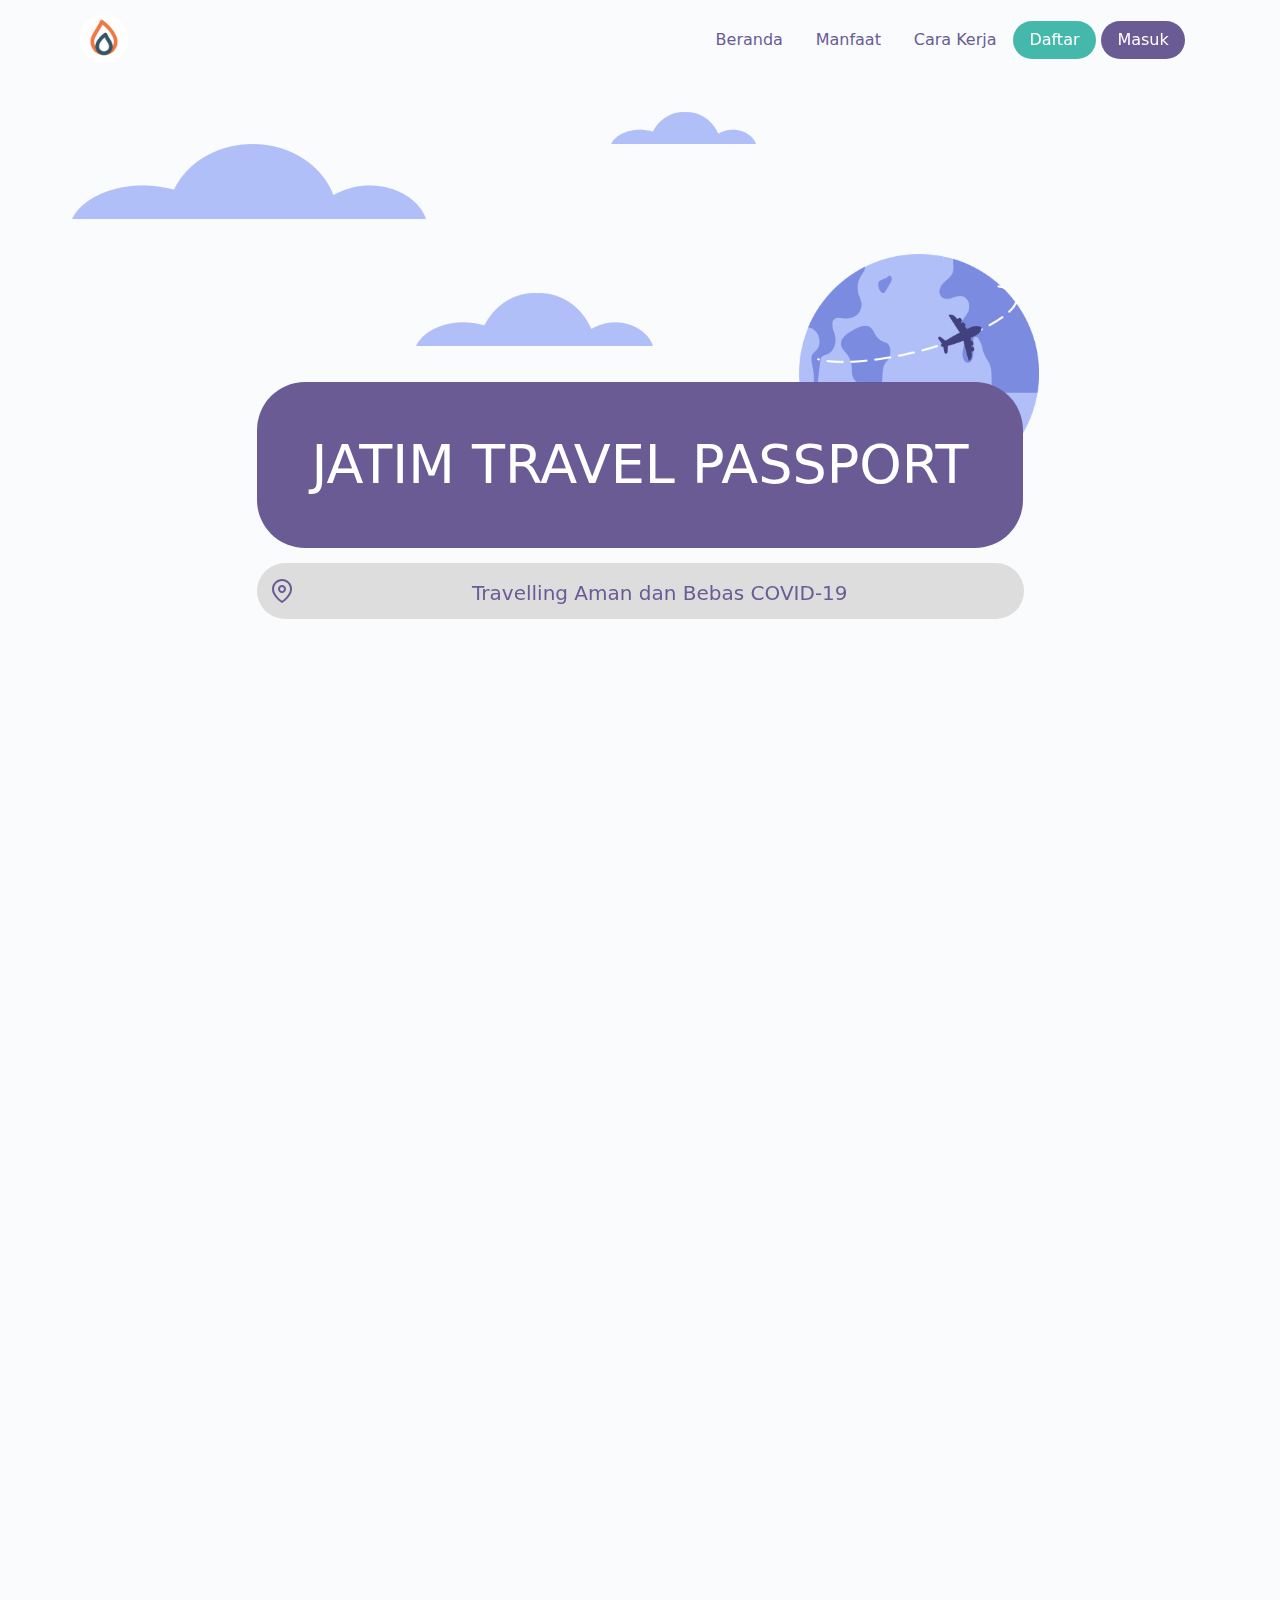
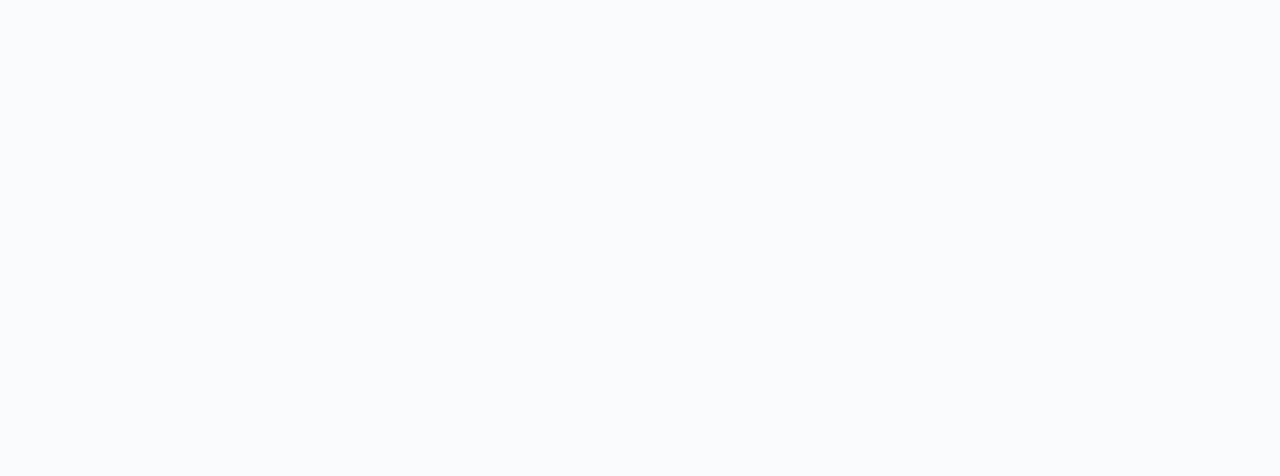
<file: index.html>
<!DOCTYPE html>
<html lang="id">
<head>
	<meta charset="UTF-8">
	<meta name="viewport" content="width=device-width, initial-scale=1.0">
	<meta name="description" content="{{ APP_DESC }}">
	<meta http-equiv="X-UA-Compatible" content="ie=edge">
	<title>Travel Passport</title>
	<link href="webassets/css/lib/drax.css" rel="stylesheet">
	<link href="webassets/css/lib/feather.css" rel="stylesheet">
	<link href="webassets/css/lib/animate.min.css" rel="stylesheet">
	<link href="webassets/css/app.css" rel="stylesheet">
	<script src="webassets/js/app/helper.js"></script>
	<script src="webassets/js/lib/vue.global.prod.js"></script>
	<!-- <script src="@asset('js/lib/vue.global.js')"></script> -->
</head>
<body>


		<style>
	.headline{
		background:url(./webassets/img/cloud.png) no-repeat 2em 2em;
		height:100vh;
	}
	#intro{
		background:#fff url(./webassets/img/plane2.png) no-repeat;
	}
	#statistik{
		margin-top:-5em;
	}
	.plane{
		position:absolute;
		width:15em;
		top:-6em;
		right:-1em;
		z-index:-1;
	}
	.rounded-lg{
		border-radius:3em;
	}
	.navbar.active{
		background:#b1bff9;
	}
	.navbar a.button{
		margin-right:0;
	}
	.button.outline {
	color:inherit;
	border-width:.15em;
    box-shadow: inset 0 0 0 99em hsla(0,0%,100%,.3);
    border-color: rgba(0,0,0,.15);
	}
	.grid-lg{
		max-width:1200px;
		margin:0 auto;
	}
	.grid-md{
		max-width:768px;
		margin:0 auto;
	}
	.shadow-lg{
		box-shadow:0 0 20px #eee;
	}
	</style>
	<!-- [APP] Start -->
	<div id="APP">
		<app-loader ref="LOADER"></app-loader>
		
		<section id="home" class="grid-lg py-2 px-4">
			<header class="navbar rounded-lg px-3">
				<div class="pt-1">
					<img src="./webassets/img/logo.png" class="white circle" style="width:3em">
				</div>
				<div>
				</div>
				<div class="px-3">
					<a href="#home" class="button text-secondary transparent rounded-lg">Beranda</a>
					<a href="#manfaat" class="button text-secondary transparent rounded-lg">Manfaat</a>
					<a href="#alur" class="button text-secondary transparent rounded-lg">Cara Kerja</a>
					<a href="./register.html" class="hvr-float-shadow button info rounded-lg mr-1">Daftar</a>
					<a href="./login.html" class="hvr-float-shadow button secondary rounded-lg">Masuk</a>
				</div>
			</header>
		</section>
		
		<section class="grid-lg headline column two center p-4">
			<div class="row one three-md center">
				<div class="relative my-5 py-5 md-2" style="z-index:0">
					<img class="plane hvr-hang" src="./webassets/img/plane.png">
					<div class="p-5 secondary text-center text-white rounded-lg">
						<h1 class="display-2">JATIM TRAVEL PASSPORT</h1>
					</div>
					<div class="hvr-hang animate-hover w-100 mt-3 p-1 silver text-center text-secondary rounded-lg">
						<i class="feather-map-pin left h4 px-1"></i>
						<p class="large">
							Travelling Aman dan Bebas COVID-19
						</p>
					</div>
				</div>
			</div>
		</section>
		
		<section id="intro" class="shadow-lg rounded-lg p-5">
			<div class="grid-md">
				<h2 class="text-center">
					<span class="text-info">&mdash;</span>
					Latar Belakang
					<span class="text-info">&mdash;</span>
				</h2>
				<p class="text-center">Problem yang dihadapi dimasa pandemi ini</p>
				<br>
				<div class="row gap one two-md">
					<div class="p-3">
						<div class="w-100 hvr-shutter-out-horizontal p-3 text-center rounded shadow-lg">
							<h1 class="display-2 p-0">01</h1>
							<p>Kebutuhan Travelling Naik, namun rasa aman harus terus dijaga di era pandemi COVID-10</p>
						</div>
					</div>
					<div class="p-3">
						<div class="w-100 hvr-shutter-out-horizontal p-3 text-center rounded shadow-lg">
							<h1 class="display-2 p-0">02</h1>
							<p>Beberapa Destinasi Wisata Mewajibkan ada bukti test COVID-19 namun tidak ada validasinya</p>
						</div>
					</div>
					<div class="p-3">
						<div class="w-100 hvr-shutter-out-horizontal p-3 text-center rounded shadow-lg">
							<h1 class="display-2 p-0">03</h1>
							<p>Validasi manual oleh manusia akan berjalan lambat</p>
						</div>
					</div>
					<div class="p-3">
						<div class="w-100 hvr-shutter-out-horizontal p-3 text-center rounded shadow-lg">
							<h1 class="display-2 p-0">04</h1>
							<p>Branding wisata bebas COVID-19 dibutuhkan untuk menjaga industri wisata</p>
						</div>
					</div>
				</div>
			</div>
			<div class="m-5 p-5"></div>
		</section>
		
		<section id="statistik" class="grid-lg info rounded-lg shadow p-5">			
				<h2 class="text-center text-white">
					&mdash;
					Statistik Data
					&mdash;
				</h2>
				<br>
				<div class="row gap one three-md px-5">
					<div class="p-3">
						<div class="white rounded-lg p-5">
							<h1 class="display-2 p-0">38</h1>
							<p class="large">Kabupaten/Kota</p>
						</div>
					</div>
					<div class="p-3">
						<div class="white rounded-lg p-5">
							<h1 class="display-2 p-0">300</h1>
							<p class="large">Tempat Wisata</p>
						</div>
					</div>
					<div class="p-3">
						<div class="white rounded-lg p-5">
							<h1 class="display-2 p-0">12345</h1>
							<p class="large">Kunjungan</p>
						</div>
					</div>
				</div>
		</section>
		<br>
		<br>
		
	</div>
	<!-- [APP] End -->
	
	<script>
		/* [APP] Root */
		const app = Vue.createApp({
			data(){
				return {
					
				}
			},
			mounted(){
				document.body.addEventListener('scroll',this.scrolling);
			},
			created(){
				document.body.removeEventListener('scroll',this.scrolling);
			},
			methods:{
				scrolling(ev){
					console.log(ev);
				}
			}
		});
	</script>
	
	<!-- [SCRIPT] Start -->
	<div id="app-script">
		<script src="webassets/js/config.js"></script>
		<script src="webassets/js/app/base.js"></script>
		<script src="webassets/js/app/form.js"></script>
		<script src="webassets/js/app/table.js"></script>
		<script src="webassets/js/app/app.js"></script>
	</div>
</body>
</html>
</file>
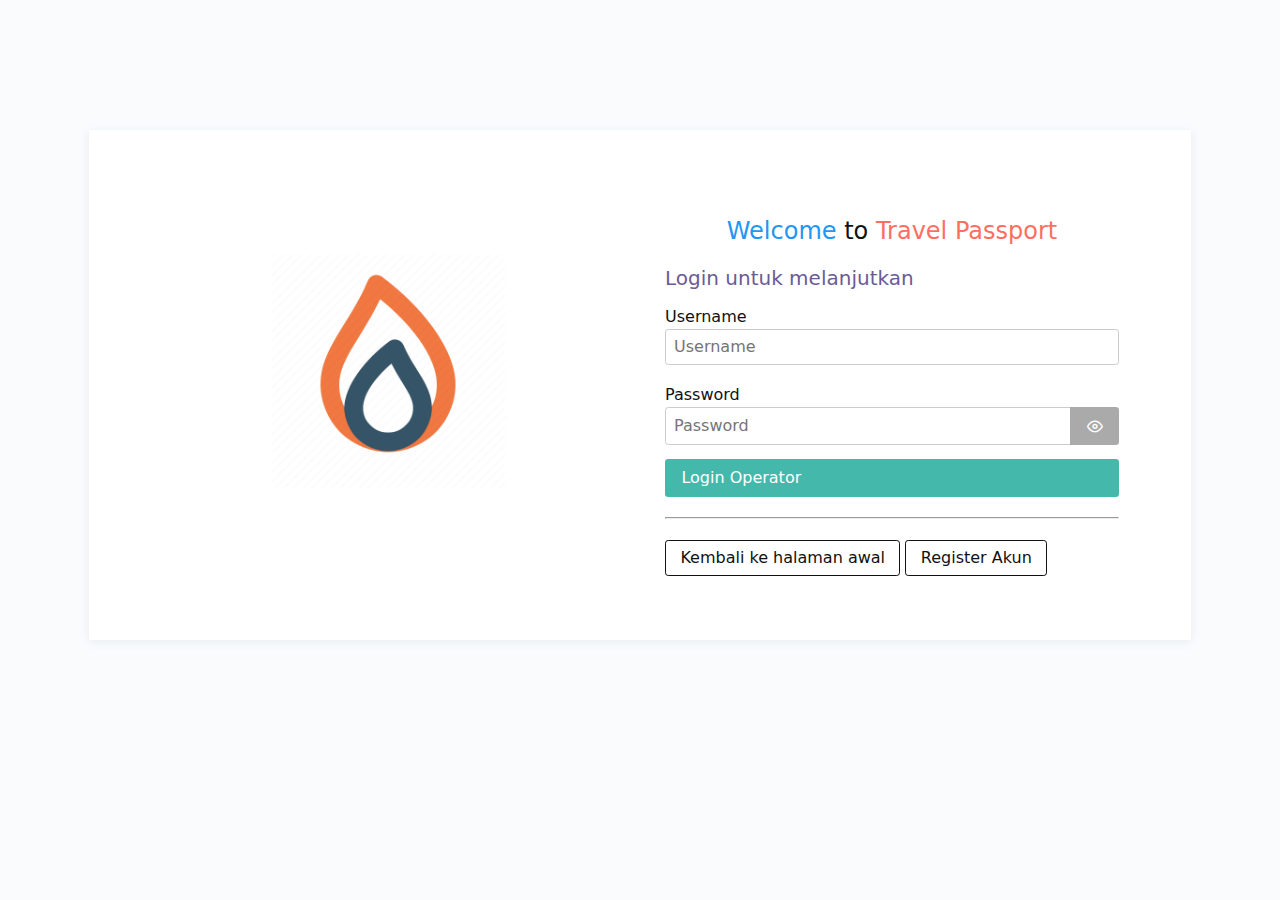
<file: login.app.html>
<!DOCTYPE html>
<html lang="id">
<head>
	<meta charset="UTF-8">
	<meta name="viewport" content="width=device-width, initial-scale=1.0">
	<meta name="description" content="Jatim Travel Passport">
	<meta http-equiv="X-UA-Compatible" content="ie=edge">
	<title>Travel Passport</title>
	<link href="webassets/css/lib/drax.css" rel="stylesheet">
	<link href="webassets/css/lib/feather.css" rel="stylesheet">
	<link href="webassets/css/lib/animate.min.css" rel="stylesheet">
	<link href="webassets/css/app.css" rel="stylesheet">
	<script src="webassets/js/app/helper.js"></script>
	<script src="webassets/js/lib/vue.global.prod.js"></script>
	<!-- <script src="@asset('js/lib/vue.global.js')"></script> -->
</head>
<body>

	<!-- [APP] Start -->
	<div id="APP" class="p-4">
		<app-loader ref="LOADER"></app-loader>
		
		<div class="column two center px-5 mx-md-5" style="min-height:80vh">
			<div class="white shadow">
				<div class="row one two-md center p-3 m-0 mx-sm-3 mx-md-5">
					<div class="column two center">
						<img src="webassets/img/logo.png" style="max-width:15em;margin:auto;object-fit:contain" alt="logo">
					</div>
					<div class="column two center">
                        <div class=" p-lg-4">
                            <h4 class="text-center mt-lg-4">
                                <span class="text-blue">Welcome</span>
                                to <span class="text-red">Travel Passport</span>
                            </h4>
                            <p class="text-secondary large">Login untuk melanjutkan</p>
                            <!-- Start App Form -->
                            <app-form :url="$apiurl + 'api/clogin'" 
                                v-model:data="LOGIN" 
                                :toggle="false"
                                :success="success"
                                class="p-0" >
                                <template #default="{form, error}">
                                    <div class="row gap one">
                                        <v-text
                                            v-model="form.tx_username"
                                            :error="error.tx_username"
                                            placeholder="Username"
                                            ></v-text>
                                            
                                        <v-password
                                            v-model="form.tx_password"
                                            :error="error.tx_password"
                                            placeholder="Password"
                                            ></v-password>
                                                            
                                    </div>
                                    <div class="">
                                        <button class="info w-100">Login Operator</button>
                                    </div>
                                    <hr>
                                    <div class="">
                                        <a href="./" class="button text-black transparent border mr-1" >Kembali ke halaman awal</a>
                                        <a href="./register.html" class="button text-black transparent border" >Register Akun</a>
                                    </div>
                                </template>
                            </app-form>
                            <!-- End App Form -->
						
                        </div>
					</div>
				</div>
			</div>
		</div>
	</div>
	<!-- [APP] End -->
	
	<script>
		/* [APP] Root */
		const app = Vue.createApp({
			data(){
				return {
					LOGIN:{
						show:1,
						form:{}
					}
				}
			},
			methods:{
				success(response){	
					setTimeout(()=>location.href = config.$baseurl + 'petugas.html', 3000);	
					this.$refs.LOADER.add(`
						<h5>${response.message}</h5>
						Memuat ulang halaman...
					`,'success',-1).clear(3000);
				}
			}
		});
	</script>
	
	<!-- [SCRIPT] Start -->
	<div id="app-script">
		<script src="webassets/js/config.app.js"></script>
		<script src="webassets/js/app/base.js"></script>
		<script src="webassets/js/app/form.js"></script>
		<script src="webassets/js/app/table.js"></script>
		<script src="webassets/js/app/app.js"></script>
	</div>
</body>
</html>
</file>
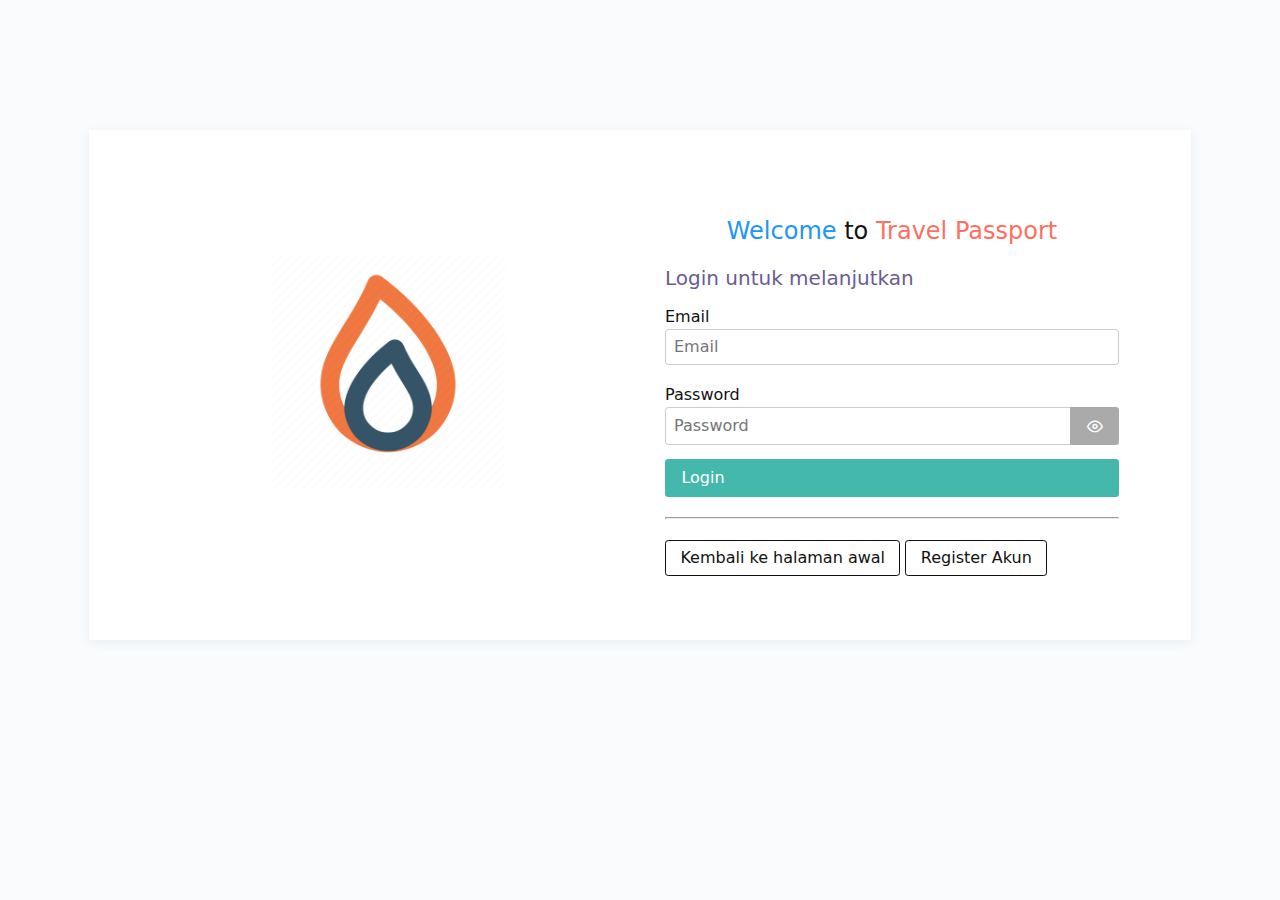
<file: login.html>
<!DOCTYPE html>
<html lang="id">
<head>
	<meta charset="UTF-8">
	<meta name="viewport" content="width=device-width, initial-scale=1.0">
	<meta name="description" content="{{ APP_DESC }}">
	<meta http-equiv="X-UA-Compatible" content="ie=edge">
	<title>Travel Passport</title>
	<link href="webassets/css/lib/drax.css" rel="stylesheet">
	<link href="webassets/css/lib/feather.css" rel="stylesheet">
	<link href="webassets/css/lib/animate.min.css" rel="stylesheet">
	<link href="webassets/css/app.css" rel="stylesheet">
	<script src="webassets/js/app/helper.js"></script>
	<script src="webassets/js/lib/vue.global.prod.js"></script>
	<!-- <script src="@asset('js/lib/vue.global.js')"></script> -->
</head>
<body>

	<!-- [APP] Start -->
	<div id="APP" class="p-4">
		<app-loader ref="LOADER"></app-loader>
		
		<div class="column two center px-5 mx-md-5" style="min-height:80vh">
			<div class="white shadow">
				<div class="row one two-md center p-3 m-0 mx-sm-3 mx-md-5">
					<div class="column two center">
						<img src="webassets/img/logo.png" style="max-width:15em;margin:auto;object-fit:contain" alt="logo">
					</div>
					<div class="column two center">
                        <div class=" p-lg-4">
                            <h4 class="text-center mt-lg-4">
                                <span class="text-blue">Welcome</span>
                                to <span class="text-red">Travel Passport</span>
                            </h4>
                            <p class="text-secondary large">Login untuk melanjutkan</p>
                            <!-- Start App Form -->
                            <app-form :url="$apiurl + 'api/plogin'" 
                                v-model:data="LOGIN" 
                                :toggle="false"
                                :success="success"
                                class="p-0" >
                                <template #default="{form, error}">
                                    <div class="row gap one">
                                        <v-text
                                            v-model="form.email"
                                            :error="error.email"
                                            placeholder="Email"
                                            ></v-text>
                                            
                                        <v-password
                                            v-model="form.password"
                                            :error="error.password"
                                            placeholder="Password"
                                            ></v-password>
                                                            
                                    </div>
                                    <div class="">
                                        <button class="info w-100">Login</button>
                                    </div>
                                    <hr>
                                    <div class="">
                                        <a href="./" class="button text-black transparent border mr-1" >Kembali ke halaman awal</a>
                                        <a href="./register.html" class="button text-black transparent border" >Register Akun</a>
                                    </div>
                                </template>
                            </app-form>
                            <!-- End App Form -->
						
                        </div>
					</div>
				</div>
			</div>
		</div>
	</div>
	<!-- [APP] End -->
	
	<script>
		/* [APP] Root */
		const app = Vue.createApp({
			data(){
				return {
					LOGIN:{
						show:1,
						form:{}
					}
				}
			},
			methods:{
				success(response){	
					setTimeout(()=>location.href = config.$baseurl + 'home.html', 3000);	
					this.$refs.LOADER.add(`
						<h5>${response.message}</h5>
						Memuat ulang halaman...
					`,'success',-1).clear(3000);
				}
			}
		});
	</script>
	
	<!-- [SCRIPT] Start -->
	<div id="app-script">
		<script src="webassets/js/config.js"></script>
		<script src="webassets/js/app/base.js"></script>
		<script src="webassets/js/app/form.js"></script>
		<script src="webassets/js/app/table.js"></script>
		<script src="webassets/js/app/app.js"></script>
	</div>
</body>
</html>
</file>
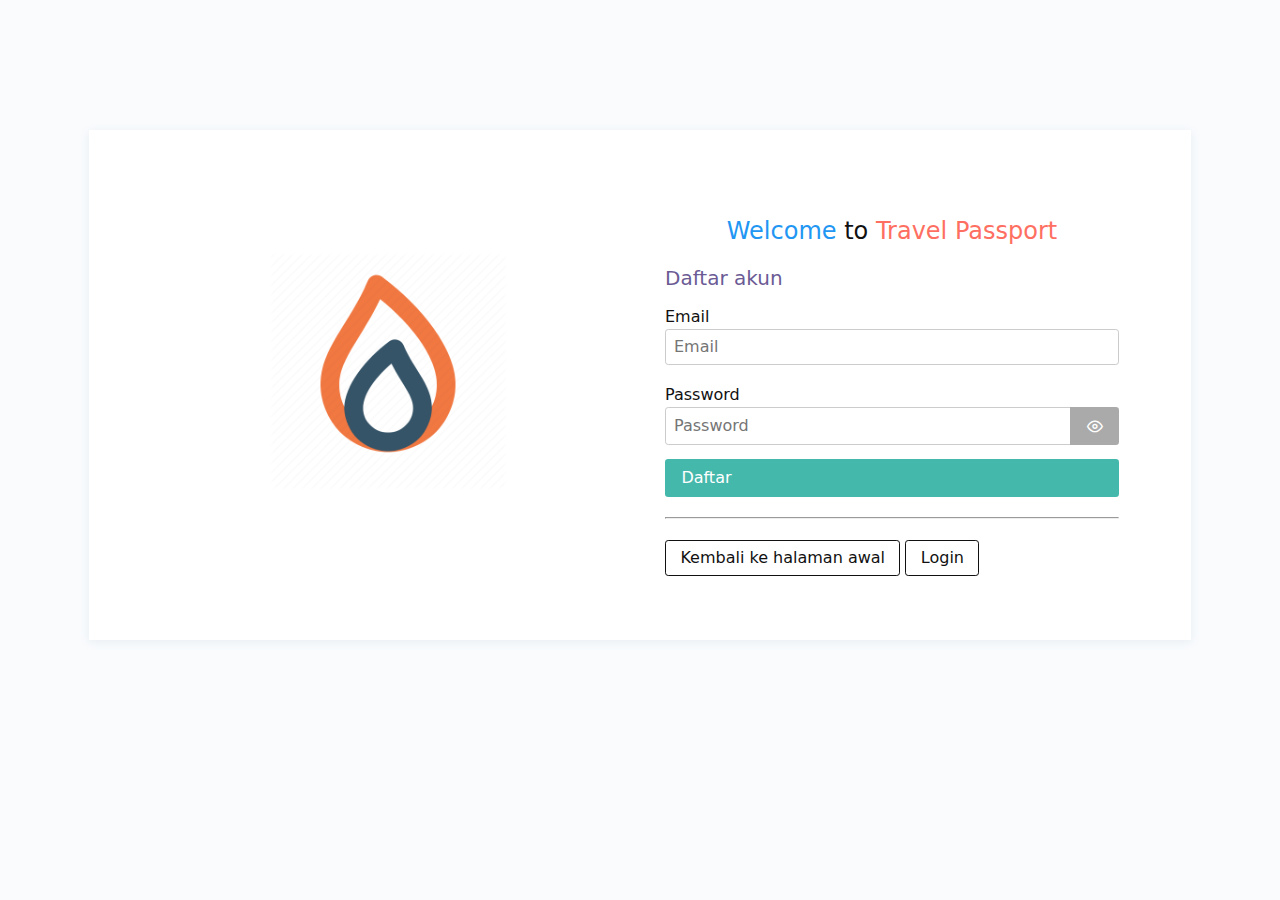
<file: register.html>
<!DOCTYPE html>
<html lang="id">
<head>
	<meta charset="UTF-8">
	<meta name="viewport" content="width=device-width, initial-scale=1.0">
	<meta name="description" content="{{ APP_DESC }}">
	<meta http-equiv="X-UA-Compatible" content="ie=edge">
	<title>Travel Passport</title>
	<link href="webassets/css/lib/drax.css" rel="stylesheet">
	<link href="webassets/css/lib/feather.css" rel="stylesheet">
	<link href="webassets/css/lib/animate.min.css" rel="stylesheet">
	<link href="webassets/css/app.css" rel="stylesheet">
	<script src="webassets/js/app/helper.js"></script>
	<script src="webassets/js/lib/vue.global.prod.js"></script>
	<!-- <script src="@asset('js/lib/vue.global.js')"></script> -->
</head>
<body>

	<!-- [APP] Start -->
	<div id="APP" class="p-4">
		<app-loader ref="LOADER"></app-loader>
		
		<div class="column two center px-5 mx-md-5" style="min-height:80vh">
			<div class="white shadow">
				<div class="row one two-md center p-3 m-0 mx-sm-3 mx-md-5">
					<div class="column two center">
						<img src="webassets/img/logo.png" style="max-width:15em;margin:auto;object-fit:contain" alt="logo">
					</div>
					<div class="column two center">
                        <div class="p-lg-4">
                            <h4 class="text-center mt-lg-4">
                                <span class="text-blue">Welcome</span>
                                to <span class="text-red">Travel Passport</span>
                            </h4>
                            <p class="text-secondary large">Daftar akun</p>
                            <!-- Start App Form -->
                            <app-form :url="$apiurl + 'api/register'" 
                                v-model:data="REGISTER" 
                                :toggle="false"
                                :success="success"
                                class="p-0" >
                                <template #default="{form, error}">
                                    <div class="row gap one">
                                        <v-text
                                            v-model="form.email"
                                            :error="error.email"
                                            placeholder="Email"
                                            ></v-text>
                                            
                                        <v-password
                                            v-model="form.password"
                                            :error="error.password"
                                            placeholder="Password"
                                            ></v-password>
                                                            
                                    </div>
                                    <div class="">
                                        <button class="info w-100">Daftar</button>
                                    </div>
                                    <hr>
                                    <div class="">
                                        <a href="./" class="button text-black transparent border mr-1" >Kembali ke halaman awal</a>
                                        <a href="./login.html" class="button text-black transparent border" >Login</a>
                                    </div>
                                </template>
                            </app-form>
                            <!-- End App Form -->
						
                        </div>
					</div>
				</div>
			</div>
		</div>
	</div>
	<!-- [APP] End -->
	
	<script>
		/* [APP] Root */
		const app = Vue.createApp({
			data(){
				return {
					REGISTER:{
						show:1,
						form:{}
					}
				}
			},
			methods:{
				success(response){	
					setTimeout(()=>location.href = config.$baseurl + 'home.html', 3000);	
					this.$refs.LOADER.add(`
						<h5>${response.message}</h5>
						Memuat ulang halaman...
					`,'success',-1).clear(3000);
				}
			}
		});
	</script>
	
	<!-- [SCRIPT] Start -->
	<div id="app-script">
		<script src="webassets/js/config.js"></script>
		<script src="webassets/js/app/base.js"></script>
		<script src="webassets/js/app/form.js"></script>
		<script src="webassets/js/app/table.js"></script>
		<script src="webassets/js/app/app.js"></script>
	</div>
</body>
</html>
</file>
<file: webassets/css/lib/drax.css>
@charset "UTF-8";html{font-family:sans-serif;-ms-text-size-adjust:100%;-webkit-text-size-adjust:100%}body{margin:0}article,aside,footer,header,nav,section{display:block}h1{font-size:2em;margin:.67em 0}figcaption,figure,main{display:block}hr{box-sizing:content-box;height:0;overflow:visible}a{background-color:transparent;-webkit-text-decoration-skip:objects}a:active,a:hover{outline-width:0}address{font-style:normal}b,strong{font-weight:inherit;font-weight:bolder}code,kbd,pre,samp{font-family:SF Mono,Segoe UI Mono,Roboto Mono,Menlo,Courier,monospace;font-size:1em}dfn{font-style:italic}small{font-size:80%;font-weight:400}sub,sup{font-size:75%;line-height:0;position:relative;vertical-align:baseline}sub{bottom:-.25em}sup{top:-.5em}audio,video{display:inline-block}audio:not([controls]){display:none;height:0}img{border-style:none}svg:not(:root){overflow:hidden}button,input,optgroup,select,textarea{font-family:inherit;font-size:inherit;line-height:inherit;margin:0}button,input{overflow:visible}button,select{text-transform:none}[type=reset],[type=submit],button,html [type=button]{-webkit-appearance:button}[type=button]::-moz-focus-inner,[type=reset]::-moz-focus-inner,[type=submit]::-moz-focus-inner,button::-moz-focus-inner{border-style:none;padding:0}fieldset{border:0;margin:0;padding:0}legend{box-sizing:border-box;color:inherit;display:table;max-width:100%;padding:0;white-space:normal}progress{display:inline-block;vertical-align:baseline}textarea{overflow:auto}[type=checkbox],[type=radio]{box-sizing:border-box;padding:0}[type=number]::-webkit-inner-spin-button,[type=number]::-webkit-outer-spin-button{height:auto}[type=search]{-webkit-appearance:textfield;outline-offset:-2px}[type=search]::-webkit-search-cancel-button,[type=search]::-webkit-search-decoration{-webkit-appearance:none}::-webkit-file-upload-button{-webkit-appearance:button;font:inherit}details,menu{display:block}summary{display:list-item;outline:none}canvas{display:inline-block}[hidden],template{display:none}*{box-sizing:inherit}body,html{font-family:-apple-system,system-ui,BlinkMacSystemFont,Segoe UI,Roboto,sans-serif;box-sizing:border-box;height:100%;scroll-behavior:smooth;overflow-x:hidden}body{color:#111;font-size:1em;line-height:1.5;background:#fff}main{display:block}nav ul{list-style:none;padding-left:0;margin:.5em 0}hr{margin:1em 0}a{cursor:pointer;display:inline-block}img{max-width:100%}body:not(.mobile)::-webkit-scrollbar,body:not(.mobile) ::-webkit-scrollbar{width:8px;height:8px}body:not(.mobile)::-webkit-scrollbar-track,body:not(.mobile) ::-webkit-scrollbar-track{background:#f1f1f1}body:not(.mobile)::-webkit-scrollbar-thumb,body:not(.mobile) ::-webkit-scrollbar-thumb{background:#aaa}body:not(.mobile)::-webkit-scrollbar-thumb:hover,body:not(.mobile) ::-webkit-scrollbar-thumb:hover{background:#6b5b95}body:not(.mobile) .overflow-y{transition:all .2s,margin 0s}.display-1,.display-2,.display-3,.h1,.h2,.h3,.h4,.h5,.h6,h1,h2,h3,h4,h5,h6{margin:0;padding:.2em 0;font-weight:500}.display-1{font-size:3.75em}.display-2{font-size:3.375em}.display-3{font-size:3em}.h1,h1{font-size:2.5em}.h2,h2{font-size:2em}.h3,h3{font-size:1.75em}.h4,h4{font-size:1.5em}.h5,h5{font-size:1.25em}.h6,h6{font-size:1em}p{margin:.5em 0 .2em;line-height:1.5}.extra-large{font-size:1.5em}.large{font-size:1.25em}.medium{font-size:1em}.small,small{font-size:80%}ol,ul{padding-left:1.2em}li{margin:0 0 .3em}dt{font-weight:700}dd{margin-left:1.2em}a{color:#ff6f61;opacity:.8;text-decoration:none;box-shadow:none;transition:all .3s}a:hover{opacity:1;text-shadow:0 0 1px #ddd}code{font-size:.8em}code,pre{padding:.3em .6em;background:#f5f5f5}pre{text-align:left;border-radius:.2em}pre code{padding:0}blockquote{min-height:40px;padding:.5em 0 .5em 1em;margin:0 0 0 .1em;box-shadow:inset 5px 0 rgba(17,17,17,.3);position:relative}blockquote:after{content:"”";position:absolute;right:0;top:0;z-index:-1;line-height:1;color:#ddd;font-size:5em}blockquote>cite:before{content:"- "}.button,.label,.tabs .indicators>*,[type=reset],[type=submit],button{display:inline-flex;text-align:left;letter-spacing:inherit;padding:.3em .9em;vertical-align:text-bottom;background:#2196f3;color:#fff;border-radius:.2em;width:auto;-webkit-touch-callout:none;-webkit-user-select:none;-khtml-user-select:none;-moz-user-select:none;-ms-user-select:none;user-select:none;outline:0;border:1px solid transparent;opacity:1}.link.button,.link.label,.link[type=reset],.link[type=submit],.tabs .indicators>.link,button.link{background-color:transparent;color:inherit}.disabled.button,.disabled.label,.disabled[type=reset],.disabled[type=submit],.tabs .indicators>.disabled,button.disabled{background-color:#aaa;pointer-events:none}.label{font-size:.7em;padding:.4em .6em;line-height:1;cursor:auto}.label img{min-width:25px;width:25px;min-height:25px;height:25px;margin:-8px 7px -8px -14px;border-radius:50%;background:#2196f3}.label .close{font-weight:700;margin-left:7px;cursor:pointer;width:1em;height:1em;display:inline-block;border-radius:50%;text-align:center}.label .close:hover{color:#111;background:#fff;text-shadow:0 0 2px #111}.button,.tabs .indicators>*,[type=reset],[type=submit],button{text-align:center;margin:.3em 0;cursor:pointer;transition:all .3s;border-radius:.2em;border-width:2px;height:auto;vertical-align:baseline;box-shadow:inset 0 0 transparent}.button:focus,.button:hover,.tabs .indicators>:focus,.tabs .indicators>:hover,[type=reset]:focus,[type=reset]:hover,[type=submit]:focus,[type=submit]:hover,button:focus,button:hover{box-shadow:inset 0 0 0 99em hsla(0,0%,100%,.3);border-color:rgba(0,0,0,.15)}.link.button:focus,.link.button:hover,.link[type=reset]:focus,.link[type=reset]:hover,.link[type=submit]:focus,.link[type=submit]:hover,.tabs .indicators>.link:focus,.tabs .indicators>.link:hover,button.link:focus,button.link:hover{box-shadow:inset 0 0 0 99em rgba(17,17,17,.15)}.active.button,.active[type=reset],.active[type=submit],.button:active,.tabs .indicators>.active,.tabs .indicators>:active,[type=reset]:active,[type=submit]:active,button.active,button:active{box-shadow:inset 0 0 0 99em rgba(17,17,17,.3);border-color:rgba(0,0,0,.15)}.tabs .indicators>[disabled],[disabled].button,[disabled][type=reset],[disabled][type=submit],button[disabled]{cursor:default;box-shadow:none;background:#aaa}:checked+.toggle,:checked+.toggle:hover{box-shadow:inset 0 0 0 99em rgba(17,17,17,.3)}[type]+.toggle{padding:.3em .9em;margin-right:0}[type]+.toggle:after,[type]+.toggle:before{display:none}.column,.row{display:-ms-flexbox;display:flex;flex-basis:calc(1000% + 0.6em);transition:all .3s ease}.row{flex-flow:row wrap}.column{flex-flow:column nowrap}.gap>*{padding:0 .4em}.gap{margin-left:-.4em;margin-right:-.4em}.column>*,.row>*{box-sizing:border-box;flex:1 1 auto;padding-bottom:.6em}.column[class*=eight]>*,.column[class*=eleven]>*,.column[class*=five]>*,.column[class*=four]>*,.column[class*=nine]>*,.column[class*=one]>*,.column[class*=seven]>*,.column[class*=six]>*,.column[class*=ten]>*,.column[class*=three]>*,.column[class*=twelve]>*,.column[class*=two]>*,.row[class*=eight]>*,.row[class*=eleven]>*,.row[class*=five]>*,.row[class*=four]>*,.row[class*=nine]>*,.row[class*=one]>*,.row[class*=seven]>*,.row[class*=six]>*,.row[class*=ten]>*,.row[class*=three]>*,.row[class*=twelve]>*,.row[class*=two]>*{flex-grow:0;word-break:break-word;overflow-wrap:break-word}.column.grow>*,.row.grow>*{flex-grow:1}.column.start,.row.start{justify-content:flex-start}.column.center,.row.center{justify-content:center}.column.end,.row.end{justify-content:flex-end}.column.justify,.row.justify{justify-content:space-between}.column.top,.row.top{align-items:start}.column.middle,.row.middle{align-items:center}.column.bottom,.row.bottom{align-items:baseline}.column>.fill,.fill,.row>.fill{flex-grow:1}.one>*,.one>.xs-1{flex-basis:100%}.two>*,.two>.xs-1{flex-basis:50%}.two>.xs-2{flex-basis:100%}.three>*{flex-basis:33.3333%}.three>.xs-1{flex-basis:33.333%}.three>.xs-2{flex-basis:66.667%}.three>.xs-3{flex-basis:100%}.four>*,.four>.xs-1{flex-basis:25%}.four>.xs-2{flex-basis:50%}.four>.xs-3{flex-basis:75%}.four>.xs-4{flex-basis:100%}.five>*,.five>.xs-1{flex-basis:20%}.five>.xs-2{flex-basis:40%}.five>.xs-3{flex-basis:60%}.five>.xs-4{flex-basis:80%}.five>.xs-5{flex-basis:100%}.six>*{flex-basis:16.6667%}.six>.xs-1{flex-basis:16.667%}.six>.xs-2{flex-basis:33.333%}.six>.xs-3{flex-basis:50%}.six>.xs-4{flex-basis:66.667%}.six>.xs-5{flex-basis:83.333%}.six>.xs-6{flex-basis:100%}.seven>*{flex-basis:14.2857%}.seven>.xs-1{flex-basis:14.286%}.seven>.xs-2{flex-basis:28.571%}.seven>.xs-3{flex-basis:42.857%}.seven>.xs-4{flex-basis:57.143%}.seven>.xs-5{flex-basis:71.429%}.seven>.xs-6{flex-basis:85.714%}.seven>.xs-7{flex-basis:100%}.eight>*,.eight>.xs-1{flex-basis:12.5%}.eight>.xs-2{flex-basis:25%}.eight>.xs-3{flex-basis:37.5%}.eight>.xs-4{flex-basis:50%}.eight>.xs-5{flex-basis:62.5%}.eight>.xs-6{flex-basis:75%}.eight>.xs-7{flex-basis:87.5%}.eight>.xs-8{flex-basis:100%}.nine>*{flex-basis:11.1111%}.nine>.xs-1{flex-basis:11.111%}.nine>.xs-2{flex-basis:22.222%}.nine>.xs-3{flex-basis:33.333%}.nine>.xs-4{flex-basis:44.444%}.nine>.xs-5{flex-basis:55.556%}.nine>.xs-6{flex-basis:66.667%}.nine>.xs-7{flex-basis:77.778%}.nine>.xs-8{flex-basis:88.889%}.nine>.xs-9{flex-basis:100%}.ten>*,.ten>.xs-1{flex-basis:10%}.ten>.xs-2{flex-basis:20%}.ten>.xs-3{flex-basis:30%}.ten>.xs-4{flex-basis:40%}.ten>.xs-5{flex-basis:50%}.ten>.xs-6{flex-basis:60%}.ten>.xs-7{flex-basis:70%}.ten>.xs-8{flex-basis:80%}.ten>.xs-9{flex-basis:90%}.ten>.xs-10{flex-basis:100%}.eleven>*{flex-basis:9.0909%}.eleven>.xs-1{flex-basis:9.091%}.eleven>.xs-2{flex-basis:18.182%}.eleven>.xs-3{flex-basis:27.273%}.eleven>.xs-4{flex-basis:36.364%}.eleven>.xs-5{flex-basis:45.455%}.eleven>.xs-6{flex-basis:54.545%}.eleven>.xs-7{flex-basis:63.636%}.eleven>.xs-8{flex-basis:72.727%}.eleven>.xs-9{flex-basis:81.818%}.eleven>.xs-10{flex-basis:90.909%}.eleven>.xs-11{flex-basis:100%}.twelve>*{flex-basis:8.3333%}.twelve>.xs-1{flex-basis:8.333%}.twelve>.xs-2{flex-basis:16.667%}.twelve>.xs-3{flex-basis:25%}.twelve>.xs-4{flex-basis:33.333%}.twelve>.xs-5{flex-basis:41.667%}.twelve>.xs-6{flex-basis:50%}.twelve>.xs-7{flex-basis:58.333%}.twelve>.xs-8{flex-basis:66.667%}.twelve>.xs-9{flex-basis:75%}.twelve>.xs-10{flex-basis:83.333%}.twelve>.xs-11{flex-basis:91.667%}.twelve>.xs-12{flex-basis:100%}.w-50{width:50%}.w-100{width:100%}.w-150{width:150%}.w-200{width:200%}.w-250{width:250%}.w-300{width:300%}.w-350{width:350%}.w-400{width:400%}.w-450{width:450%}.w-500{width:500%}.none{display:none!important}@media (min-width:576px){.one-sm>*,.one-sm>.sm-1,.one-sm>[class^=xs-]{flex-basis:100%}.two-sm>*,.two-sm>[class^=xs-]{flex-basis:50%}.two-sm>.sm-2{flex-basis:100%}.two-sm>.sm-1{flex-basis:50%}.three-sm>*,.three-sm>[class^=xs-]{flex-basis:33.333%}.three-sm>.sm-3{flex-basis:100%}.three-sm>.sm-2{flex-basis:66.667%}.three-sm>.sm-1{flex-basis:33.333%}.four-sm>*,.four-sm>[class^=xs-]{flex-basis:25%}.four-sm>.sm-4{flex-basis:100%}.four-sm>.sm-3{flex-basis:75%}.four-sm>.sm-2{flex-basis:50%}.four-sm>.sm-1{flex-basis:25%}.five-sm>*,.five-sm>[class^=xs-]{flex-basis:20%}.five-sm>.sm-5{flex-basis:100%}.five-sm>.sm-4{flex-basis:80%}.five-sm>.sm-3{flex-basis:60%}.five-sm>.sm-2{flex-basis:40%}.five-sm>.sm-1{flex-basis:20%}.six-sm>*,.six-sm>[class^=xs-]{flex-basis:16.667%}.six-sm>.sm-6{flex-basis:100%}.six-sm>.sm-5{flex-basis:83.333%}.six-sm>.sm-4{flex-basis:66.667%}.six-sm>.sm-3{flex-basis:50%}.six-sm>.sm-2{flex-basis:33.333%}.six-sm>.sm-1{flex-basis:16.667%}.seven-sm>*,.seven-sm>[class^=xs-]{flex-basis:14.286%}.seven-sm>.sm-7{flex-basis:100%}.seven-sm>.sm-6{flex-basis:85.714%}.seven-sm>.sm-5{flex-basis:71.429%}.seven-sm>.sm-4{flex-basis:57.143%}.seven-sm>.sm-3{flex-basis:42.857%}.seven-sm>.sm-2{flex-basis:28.571%}.seven-sm>.sm-1{flex-basis:14.286%}.eight-sm>*,.eight-sm>[class^=xs-]{flex-basis:12.5%}.eight-sm>.sm-8{flex-basis:100%}.eight-sm>.sm-7{flex-basis:87.5%}.eight-sm>.sm-6{flex-basis:75%}.eight-sm>.sm-5{flex-basis:62.5%}.eight-sm>.sm-4{flex-basis:50%}.eight-sm>.sm-3{flex-basis:37.5%}.eight-sm>.sm-2{flex-basis:25%}.eight-sm>.sm-1{flex-basis:12.5%}.nine-sm>*,.nine-sm>[class^=xs-]{flex-basis:11.111%}.nine-sm>.sm-9{flex-basis:100%}.nine-sm>.sm-8{flex-basis:88.889%}.nine-sm>.sm-7{flex-basis:77.778%}.nine-sm>.sm-6{flex-basis:66.667%}.nine-sm>.sm-5{flex-basis:55.556%}.nine-sm>.sm-4{flex-basis:44.444%}.nine-sm>.sm-3{flex-basis:33.333%}.nine-sm>.sm-2{flex-basis:22.222%}.nine-sm>.sm-1{flex-basis:11.111%}.ten-sm>*,.ten-sm>[class^=xs-]{flex-basis:10%}.ten-sm>.sm-10{flex-basis:100%}.ten-sm>.sm-9{flex-basis:90%}.ten-sm>.sm-8{flex-basis:80%}.ten-sm>.sm-7{flex-basis:70%}.ten-sm>.sm-6{flex-basis:60%}.ten-sm>.sm-5{flex-basis:50%}.ten-sm>.sm-4{flex-basis:40%}.ten-sm>.sm-3{flex-basis:30%}.ten-sm>.sm-2{flex-basis:20%}.ten-sm>.sm-1{flex-basis:10%}.eleven-sm>*,.eleven-sm>[class^=xs-]{flex-basis:9.091%}.eleven-sm>.sm-11{flex-basis:100%}.eleven-sm>.sm-10{flex-basis:90.909%}.eleven-sm>.sm-9{flex-basis:81.818%}.eleven-sm>.sm-8{flex-basis:72.727%}.eleven-sm>.sm-7{flex-basis:63.636%}.eleven-sm>.sm-6{flex-basis:54.545%}.eleven-sm>.sm-5{flex-basis:45.455%}.eleven-sm>.sm-4{flex-basis:36.364%}.eleven-sm>.sm-3{flex-basis:27.273%}.eleven-sm>.sm-2{flex-basis:18.182%}.eleven-sm>.sm-1{flex-basis:9.091%}.twelve-sm>*,.twelve-sm>[class^=xs-]{flex-basis:8.333%}.twelve-sm>.sm-12{flex-basis:100%}.twelve-sm>.sm-11{flex-basis:91.667%}.twelve-sm>.sm-10{flex-basis:83.333%}.twelve-sm>.sm-9{flex-basis:75%}.twelve-sm>.sm-8{flex-basis:66.667%}.twelve-sm>.sm-7{flex-basis:58.333%}.twelve-sm>.sm-6{flex-basis:50%}.twelve-sm>.sm-5{flex-basis:41.667%}.twelve-sm>.sm-4{flex-basis:33.333%}.twelve-sm>.sm-3{flex-basis:25%}.twelve-sm>.sm-2{flex-basis:16.667%}.twelve-sm>.sm-1{flex-basis:8.333%}.none-sm{display:none!important}.show-sm{display:block!important}.w-sm-50{width:50%}.w-sm-100{width:100%}.w-sm-150{width:150%}.w-sm-200{width:200%}.w-sm-250{width:250%}.w-sm-300{width:300%}.w-sm-350{width:350%}.w-sm-400{width:400%}.w-sm-450{width:450%}.w-sm-500{width:500%}}@media (min-width:768px){.one-md>*,.one-md>.md-1,.one-md>[class^=xs-]{flex-basis:100%}.two-md>*,.two-md>[class^=xs-]{flex-basis:50%}.two-md>.md-2{flex-basis:100%}.two-md>.md-1{flex-basis:50%}.three-md>*,.three-md>[class^=xs-]{flex-basis:33.333%}.three-md>.md-3{flex-basis:100%}.three-md>.md-2{flex-basis:66.667%}.three-md>.md-1{flex-basis:33.333%}.four-md>*,.four-md>[class^=xs-]{flex-basis:25%}.four-md>.md-4{flex-basis:100%}.four-md>.md-3{flex-basis:75%}.four-md>.md-2{flex-basis:50%}.four-md>.md-1{flex-basis:25%}.five-md>*,.five-md>[class^=xs-]{flex-basis:20%}.five-md>.md-5{flex-basis:100%}.five-md>.md-4{flex-basis:80%}.five-md>.md-3{flex-basis:60%}.five-md>.md-2{flex-basis:40%}.five-md>.md-1{flex-basis:20%}.six-md>*,.six-md>[class^=xs-]{flex-basis:16.667%}.six-md>.md-6{flex-basis:100%}.six-md>.md-5{flex-basis:83.333%}.six-md>.md-4{flex-basis:66.667%}.six-md>.md-3{flex-basis:50%}.six-md>.md-2{flex-basis:33.333%}.six-md>.md-1{flex-basis:16.667%}.seven-md>*,.seven-md>[class^=xs-]{flex-basis:14.286%}.seven-md>.md-7{flex-basis:100%}.seven-md>.md-6{flex-basis:85.714%}.seven-md>.md-5{flex-basis:71.429%}.seven-md>.md-4{flex-basis:57.143%}.seven-md>.md-3{flex-basis:42.857%}.seven-md>.md-2{flex-basis:28.571%}.seven-md>.md-1{flex-basis:14.286%}.eight-md>*,.eight-md>[class^=xs-]{flex-basis:12.5%}.eight-md>.md-8{flex-basis:100%}.eight-md>.md-7{flex-basis:87.5%}.eight-md>.md-6{flex-basis:75%}.eight-md>.md-5{flex-basis:62.5%}.eight-md>.md-4{flex-basis:50%}.eight-md>.md-3{flex-basis:37.5%}.eight-md>.md-2{flex-basis:25%}.eight-md>.md-1{flex-basis:12.5%}.nine-md>*,.nine-md>[class^=xs-]{flex-basis:11.111%}.nine-md>.md-9{flex-basis:100%}.nine-md>.md-8{flex-basis:88.889%}.nine-md>.md-7{flex-basis:77.778%}.nine-md>.md-6{flex-basis:66.667%}.nine-md>.md-5{flex-basis:55.556%}.nine-md>.md-4{flex-basis:44.444%}.nine-md>.md-3{flex-basis:33.333%}.nine-md>.md-2{flex-basis:22.222%}.nine-md>.md-1{flex-basis:11.111%}.ten-md>*,.ten-md>[class^=xs-]{flex-basis:10%}.ten-md>.md-10{flex-basis:100%}.ten-md>.md-9{flex-basis:90%}.ten-md>.md-8{flex-basis:80%}.ten-md>.md-7{flex-basis:70%}.ten-md>.md-6{flex-basis:60%}.ten-md>.md-5{flex-basis:50%}.ten-md>.md-4{flex-basis:40%}.ten-md>.md-3{flex-basis:30%}.ten-md>.md-2{flex-basis:20%}.ten-md>.md-1{flex-basis:10%}.eleven-md>*,.eleven-md>[class^=xs-]{flex-basis:9.091%}.eleven-md>.md-11{flex-basis:100%}.eleven-md>.md-10{flex-basis:90.909%}.eleven-md>.md-9{flex-basis:81.818%}.eleven-md>.md-8{flex-basis:72.727%}.eleven-md>.md-7{flex-basis:63.636%}.eleven-md>.md-6{flex-basis:54.545%}.eleven-md>.md-5{flex-basis:45.455%}.eleven-md>.md-4{flex-basis:36.364%}.eleven-md>.md-3{flex-basis:27.273%}.eleven-md>.md-2{flex-basis:18.182%}.eleven-md>.md-1{flex-basis:9.091%}.twelve-md>*,.twelve-md>[class^=xs-]{flex-basis:8.333%}.twelve-md>.md-12{flex-basis:100%}.twelve-md>.md-11{flex-basis:91.667%}.twelve-md>.md-10{flex-basis:83.333%}.twelve-md>.md-9{flex-basis:75%}.twelve-md>.md-8{flex-basis:66.667%}.twelve-md>.md-7{flex-basis:58.333%}.twelve-md>.md-6{flex-basis:50%}.twelve-md>.md-5{flex-basis:41.667%}.twelve-md>.md-4{flex-basis:33.333%}.twelve-md>.md-3{flex-basis:25%}.twelve-md>.md-2{flex-basis:16.667%}.twelve-md>.md-1{flex-basis:8.333%}.none-md{display:none!important}.show-md{display:block!important}.w-md-50{width:50%}.w-md-100{width:100%}.w-md-150{width:150%}.w-md-200{width:200%}.w-md-250{width:250%}.w-md-300{width:300%}.w-md-350{width:350%}.w-md-400{width:400%}.w-md-450{width:450%}.w-md-500{width:500%}}@media (min-width:960px){.one-lg>*,.one-lg>.lg-1,.one-lg>[class^=xs-]{flex-basis:100%}.two-lg>*,.two-lg>[class^=xs-]{flex-basis:50%}.two-lg>.lg-2{flex-basis:100%}.two-lg>.lg-1{flex-basis:50%}.three-lg>*,.three-lg>[class^=xs-]{flex-basis:33.333%}.three-lg>.lg-3{flex-basis:100%}.three-lg>.lg-2{flex-basis:66.667%}.three-lg>.lg-1{flex-basis:33.333%}.four-lg>*,.four-lg>[class^=xs-]{flex-basis:25%}.four-lg>.lg-4{flex-basis:100%}.four-lg>.lg-3{flex-basis:75%}.four-lg>.lg-2{flex-basis:50%}.four-lg>.lg-1{flex-basis:25%}.five-lg>*,.five-lg>[class^=xs-]{flex-basis:20%}.five-lg>.lg-5{flex-basis:100%}.five-lg>.lg-4{flex-basis:80%}.five-lg>.lg-3{flex-basis:60%}.five-lg>.lg-2{flex-basis:40%}.five-lg>.lg-1{flex-basis:20%}.six-lg>*,.six-lg>[class^=xs-]{flex-basis:16.667%}.six-lg>.lg-6{flex-basis:100%}.six-lg>.lg-5{flex-basis:83.333%}.six-lg>.lg-4{flex-basis:66.667%}.six-lg>.lg-3{flex-basis:50%}.six-lg>.lg-2{flex-basis:33.333%}.six-lg>.lg-1{flex-basis:16.667%}.seven-lg>*,.seven-lg>[class^=xs-]{flex-basis:14.286%}.seven-lg>.lg-7{flex-basis:100%}.seven-lg>.lg-6{flex-basis:85.714%}.seven-lg>.lg-5{flex-basis:71.429%}.seven-lg>.lg-4{flex-basis:57.143%}.seven-lg>.lg-3{flex-basis:42.857%}.seven-lg>.lg-2{flex-basis:28.571%}.seven-lg>.lg-1{flex-basis:14.286%}.eight-lg>*,.eight-lg>[class^=xs-]{flex-basis:12.5%}.eight-lg>.lg-8{flex-basis:100%}.eight-lg>.lg-7{flex-basis:87.5%}.eight-lg>.lg-6{flex-basis:75%}.eight-lg>.lg-5{flex-basis:62.5%}.eight-lg>.lg-4{flex-basis:50%}.eight-lg>.lg-3{flex-basis:37.5%}.eight-lg>.lg-2{flex-basis:25%}.eight-lg>.lg-1{flex-basis:12.5%}.nine-lg>*,.nine-lg>[class^=xs-]{flex-basis:11.111%}.nine-lg>.lg-9{flex-basis:100%}.nine-lg>.lg-8{flex-basis:88.889%}.nine-lg>.lg-7{flex-basis:77.778%}.nine-lg>.lg-6{flex-basis:66.667%}.nine-lg>.lg-5{flex-basis:55.556%}.nine-lg>.lg-4{flex-basis:44.444%}.nine-lg>.lg-3{flex-basis:33.333%}.nine-lg>.lg-2{flex-basis:22.222%}.nine-lg>.lg-1{flex-basis:11.111%}.ten-lg>*,.ten-lg>[class^=xs-]{flex-basis:10%}.ten-lg>.lg-10{flex-basis:100%}.ten-lg>.lg-9{flex-basis:90%}.ten-lg>.lg-8{flex-basis:80%}.ten-lg>.lg-7{flex-basis:70%}.ten-lg>.lg-6{flex-basis:60%}.ten-lg>.lg-5{flex-basis:50%}.ten-lg>.lg-4{flex-basis:40%}.ten-lg>.lg-3{flex-basis:30%}.ten-lg>.lg-2{flex-basis:20%}.ten-lg>.lg-1{flex-basis:10%}.eleven-lg>*,.eleven-lg>[class^=xs-]{flex-basis:9.091%}.eleven-lg>.lg-11{flex-basis:100%}.eleven-lg>.lg-10{flex-basis:90.909%}.eleven-lg>.lg-9{flex-basis:81.818%}.eleven-lg>.lg-8{flex-basis:72.727%}.eleven-lg>.lg-7{flex-basis:63.636%}.eleven-lg>.lg-6{flex-basis:54.545%}.eleven-lg>.lg-5{flex-basis:45.455%}.eleven-lg>.lg-4{flex-basis:36.364%}.eleven-lg>.lg-3{flex-basis:27.273%}.eleven-lg>.lg-2{flex-basis:18.182%}.eleven-lg>.lg-1{flex-basis:9.091%}.twelve-lg>*,.twelve-lg>[class^=xs-]{flex-basis:8.333%}.twelve-lg>.lg-12{flex-basis:100%}.twelve-lg>.lg-11{flex-basis:91.667%}.twelve-lg>.lg-10{flex-basis:83.333%}.twelve-lg>.lg-9{flex-basis:75%}.twelve-lg>.lg-8{flex-basis:66.667%}.twelve-lg>.lg-7{flex-basis:58.333%}.twelve-lg>.lg-6{flex-basis:50%}.twelve-lg>.lg-5{flex-basis:41.667%}.twelve-lg>.lg-4{flex-basis:33.333%}.twelve-lg>.lg-3{flex-basis:25%}.twelve-lg>.lg-2{flex-basis:16.667%}.twelve-lg>.lg-1{flex-basis:8.333%}.none-lg{display:none!important}.show-lg{display:block!important}.w-lg-50{width:50%}.w-lg-100{width:100%}.w-lg-150{width:150%}.w-lg-200{width:200%}.w-lg-250{width:250%}.w-lg-300{width:300%}.w-lg-350{width:350%}.w-lg-400{width:400%}.w-lg-450{width:450%}.w-lg-500{width:500%}}@media (min-width:1200px){.one-xl>*,.one-xl>.xl-1,.one-xl>[class^=xs-]{flex-basis:100%}.two-xl>*,.two-xl>[class^=xs-]{flex-basis:50%}.two-xl>.xl-2{flex-basis:100%}.two-xl>.xl-1{flex-basis:50%}.three-xl>*,.three-xl>[class^=xs-]{flex-basis:33.333%}.three-xl>.xl-3{flex-basis:100%}.three-xl>.xl-2{flex-basis:66.667%}.three-xl>.xl-1{flex-basis:33.333%}.four-xl>*,.four-xl>[class^=xs-]{flex-basis:25%}.four-xl>.xl-4{flex-basis:100%}.four-xl>.xl-3{flex-basis:75%}.four-xl>.xl-2{flex-basis:50%}.four-xl>.xl-1{flex-basis:25%}.five-xl>*,.five-xl>[class^=xs-]{flex-basis:20%}.five-xl>.xl-5{flex-basis:100%}.five-xl>.xl-4{flex-basis:80%}.five-xl>.xl-3{flex-basis:60%}.five-xl>.xl-2{flex-basis:40%}.five-xl>.xl-1{flex-basis:20%}.six-xl>*,.six-xl>[class^=xs-]{flex-basis:16.667%}.six-xl>.xl-6{flex-basis:100%}.six-xl>.xl-5{flex-basis:83.333%}.six-xl>.xl-4{flex-basis:66.667%}.six-xl>.xl-3{flex-basis:50%}.six-xl>.xl-2{flex-basis:33.333%}.six-xl>.xl-1{flex-basis:16.667%}.seven-xl>*,.seven-xl>[class^=xs-]{flex-basis:14.286%}.seven-xl>.xl-7{flex-basis:100%}.seven-xl>.xl-6{flex-basis:85.714%}.seven-xl>.xl-5{flex-basis:71.429%}.seven-xl>.xl-4{flex-basis:57.143%}.seven-xl>.xl-3{flex-basis:42.857%}.seven-xl>.xl-2{flex-basis:28.571%}.seven-xl>.xl-1{flex-basis:14.286%}.eight-xl>*,.eight-xl>[class^=xs-]{flex-basis:12.5%}.eight-xl>.xl-8{flex-basis:100%}.eight-xl>.xl-7{flex-basis:87.5%}.eight-xl>.xl-6{flex-basis:75%}.eight-xl>.xl-5{flex-basis:62.5%}.eight-xl>.xl-4{flex-basis:50%}.eight-xl>.xl-3{flex-basis:37.5%}.eight-xl>.xl-2{flex-basis:25%}.eight-xl>.xl-1{flex-basis:12.5%}.nine-xl>*,.nine-xl>[class^=xs-]{flex-basis:11.111%}.nine-xl>.xl-9{flex-basis:100%}.nine-xl>.xl-8{flex-basis:88.889%}.nine-xl>.xl-7{flex-basis:77.778%}.nine-xl>.xl-6{flex-basis:66.667%}.nine-xl>.xl-5{flex-basis:55.556%}.nine-xl>.xl-4{flex-basis:44.444%}.nine-xl>.xl-3{flex-basis:33.333%}.nine-xl>.xl-2{flex-basis:22.222%}.nine-xl>.xl-1{flex-basis:11.111%}.ten-xl>*,.ten-xl>[class^=xs-]{flex-basis:10%}.ten-xl>.xl-10{flex-basis:100%}.ten-xl>.xl-9{flex-basis:90%}.ten-xl>.xl-8{flex-basis:80%}.ten-xl>.xl-7{flex-basis:70%}.ten-xl>.xl-6{flex-basis:60%}.ten-xl>.xl-5{flex-basis:50%}.ten-xl>.xl-4{flex-basis:40%}.ten-xl>.xl-3{flex-basis:30%}.ten-xl>.xl-2{flex-basis:20%}.ten-xl>.xl-1{flex-basis:10%}.eleven-xl>*,.eleven-xl>[class^=xs-]{flex-basis:9.091%}.eleven-xl>.xl-11{flex-basis:100%}.eleven-xl>.xl-10{flex-basis:90.909%}.eleven-xl>.xl-9{flex-basis:81.818%}.eleven-xl>.xl-8{flex-basis:72.727%}.eleven-xl>.xl-7{flex-basis:63.636%}.eleven-xl>.xl-6{flex-basis:54.545%}.eleven-xl>.xl-5{flex-basis:45.455%}.eleven-xl>.xl-4{flex-basis:36.364%}.eleven-xl>.xl-3{flex-basis:27.273%}.eleven-xl>.xl-2{flex-basis:18.182%}.eleven-xl>.xl-1{flex-basis:9.091%}.twelve-xl>*,.twelve-xl>[class^=xs-]{flex-basis:8.333%}.twelve-xl>.xl-12{flex-basis:100%}.twelve-xl>.xl-11{flex-basis:91.667%}.twelve-xl>.xl-10{flex-basis:83.333%}.twelve-xl>.xl-9{flex-basis:75%}.twelve-xl>.xl-8{flex-basis:66.667%}.twelve-xl>.xl-7{flex-basis:58.333%}.twelve-xl>.xl-6{flex-basis:50%}.twelve-xl>.xl-5{flex-basis:41.667%}.twelve-xl>.xl-4{flex-basis:33.333%}.twelve-xl>.xl-3{flex-basis:25%}.twelve-xl>.xl-2{flex-basis:16.667%}.twelve-xl>.xl-1{flex-basis:8.333%}.none-xl{display:none!important}.show-xl{display:block!important}.w-xl-50{width:50%}.w-xl-100{width:100%}.w-xl-150{width:150%}.w-xl-200{width:200%}.w-xl-250{width:250%}.w-xl-300{width:300%}.w-xl-350{width:350%}.w-xl-400{width:400%}.w-xl-450{width:450%}.w-xl-500{width:500%}}[type=checkbox],[type=radio]{opacity:0;width:0;position:absolute;display:inline-block}[type=checkbox]+.checkable,[type=radio]+.checkable{position:relative;cursor:pointer;padding-left:1.5em;margin-right:.6em}[type=checkbox]+.checkable:after,[type=checkbox]+.checkable:before,[type=radio]+.checkable:after,[type=radio]+.checkable:before{content:"";position:absolute;display:inline-block;left:0;top:50%;transform:translateY(-50%);font-size:1em;line-height:1em;color:transparent;font-family:sans;text-align:center;box-sizing:border-box;width:1em;height:1em;border-radius:50%;transition:all .3s}[type=checkbox]+.checkable:before,[type=radio]+.checkable:before{border:1px solid #aaa}[type=checkbox]:checked+.checkable:after,[type=radio]:checked+.checkable:after{background:#555;transform:scale(.5) translateY(-100%)}[type=checkbox]+.checkable:before{border-radius:.2em}[type=checkbox]+.checkable:after{content:"✔";background:none;transform:scale(2) translateY(-25%);visibility:hidden;opacity:0}[type=checkbox]:checked+.checkable:after{color:#111;background:none;transform:translateY(-50%);transition:all .3s;visibility:visible;opacity:1}.input,.select select,input,textarea{line-height:1.5;margin:0;height:auto;padding:.4em .6em;border:1px solid #ccc;background-color:#fff;border-radius:.2em;transition:all .3s;width:100%}.input:focus,.select select:focus,input:focus,textarea:focus{border:1px solid #2196f3;box-shadow:0 0 0 .1rem rgba(0,0,0,.2);outline:0}select{background:#fff url([data-uri]) no-repeat scroll 95%/10px 10px;background-position:calc(100% - 15px) 50%;border:1px solid #ccc;border-radius:.2em;cursor:pointer;width:100%;height:2.2em;box-sizing:border-box;padding:.3em .45em;transition:all .3s;-moz-appearance:none;-webkit-appearance:none;appearance:none}select::-ms-expand{display:none}select:active,select:focus{border:1px solid #2196f3;transition:outline 0s}select:-moz-focusring{color:transparent;text-shadow:0 0 0 #111}select option{font-size:inherit;padding:.45em}select[multiple]{height:auto;background:none;padding:0;overflow:auto}label{padding-top:.5em;display:inline-block}.input{padding:.2em .6em}.input,textarea{height:auto}[type=color],[type=file]{cursor:pointer}[type=range]:focus{border-color:transparent;box-shadow:none}[type=file]{height:auto;padding:0}table{border-collapse:collapse;border-spacing:0;width:100%}table.striped tbody tr:nth-of-type(odd){background:#ddd}table.striped tbody tr.active,table.striped tbody tr:hover,table:not(.nohover) tbody tr.active,table:not(.nohover) tbody tr:hover{background:#aaa}table td,table th{border-bottom:.08em solid #aaa;padding:.3em .2em;text-align:left}table th{border-bottom-width:.16em}table.table-lg td,table.table-lg th{padding:.6em .4em}table.table-xl td,table.table-xl th{padding:1.2em .4em}.navbar{display:flex;justify-content:space-between;align-items:center}.navbar .navbar-brand{font-weight:700}.navbar>*>a:not(:last-child){margin-right:1em}.accordion{position:relative}.accordion>* a,.accordion>* label{padding-top:.5em;display:block;border-bottom:1px solid #aaa;cursor:pointer}.accordion>* a:hover,.accordion>* label:hover{text-decoration:underline}.accordion>* a:before,.accordion>* label:before{width:15px;text-align:center;display:inline-block;transform:scale(1.5);content:"•";border:0!important}.accordion>*>section{height:0;overflow-y:hidden;transition:all .3s}.accordion>* [type=radio]:checked~label,.accordion>.active a{font-weight:700}.accordion>* [type=radio]:checked~label:before,.accordion>.active a:before{content:"▾"}.accordion>* [type=radio]:checked~section,.accordion>.active>section{height:auto}.avatar{width:4.5em;height:4.5em;border-radius:50%;border:1px solid transparent}.avatar:hover{border-color:rgba(0,0,0,.3);box-shadow:0 0 .5em rgba(0,0,0,.3)}.badge{position:relative;white-space:nowrap;display:inline-block}.badge:after{content:attr(data-badge);color:#fff;position:absolute;right:-1.2em;top:-.7em;font-size:.8em;height:1.4em;width:1.4em;line-height:1.3;text-align:center;background:#2196f3;white-space:nowrap;border-radius:50%;box-shadow:0 0 0 .2em #fff}.badge:not([data-badge]):after,.badge[data-badge=""]:after{width:.5em;height:.5em;right:-.5em;top:0}.badge.button:after,button.badge:after{right:-.7em}.badge.avatar:after{right:0;top:0}.badge.avatar>*{width:4.5em;height:4.5em;border-radius:50%}.breadcrumb{list-style:none;margin:.3em 0;padding:.3em 0}.breadcrumb>li{color:#646464;display:inline-block;margin:0;padding:.3em 0}.breadcrumb>li:not(:last-child){margin-right:.3em}.breadcrumb>li:not(:last-child) a{color:#646464}.breadcrumb>li:not(:first-child):before{color:#646464;content:"/";padding-right:.2em}.card,.modal>article,.toast{position:relative;box-shadow:0;border-radius:.2em;border:1px solid #ddd;overflow:hidden;text-align:left;background:#fff;margin-bottom:.6em;padding:0;transition:all .3s ease}.card>*,.modal>article>*,.toast>*{max-width:100%;display:block}.card>:last-child,.modal>article>:last-child,.toast>:last-child{margin-bottom:0}.card>p,.card header,.card section,.modal>article>p,.modal>article header,.modal>article section,.toast>p,.toast header,.toast section{padding:.6em .8em}.card section,.modal>article section,.toast section{padding:.6em .8em 0}.card hr,.modal>article hr,.toast hr{border:none;height:1px;background-color:#eee}.card header,.modal>article header,.toast header{font-weight:700;position:relative}.card header h1,.card header h2,.card header h3,.card header h4,.card header h5,.card header h6,.modal>article header h1,.modal>article header h2,.modal>article header h3,.modal>article header h4,.modal>article header h5,.modal>article header h6,.toast header h1,.toast header h2,.toast header h3,.toast header h4,.toast header h5,.toast header h6{padding:0;margin:0 2em 0 0;line-height:1;display:inline-block;vertical-align:text-bottom}.card header:last-child,.modal>article header:last-child,.toast header:last-child{border-bottom:0}.card footer,.modal>article footer,.toast footer{padding:.8em}.card p,.modal>article p,.toast p{margin:.3em 0}.card p:first-child,.modal>article p:first-child,.toast p:first-child{margin-top:0}.card p:last-child,.modal>article p:last-child,.toast p:last-child{margin-bottom:0}.card>p,.modal>article>p,.toast>p{margin:0;padding-right:.8em}.card .close:not(.button):not(button),.modal>article .close:not(.button):not(button),.toast .close:not(.button):not(button){position:absolute;top:.4em;right:.3em;font-size:1.2em;padding:0 .5em;cursor:pointer;width:auto}.card .close:not(.button):not(button):hover,.modal>article .close:not(.button):not(button):hover,.toast .close:not(.button):not(button):hover{color:#ff6f61}.card h1+.close,.modal>article h1+.close,.toast h1+.close{margin:.2em}.card h2+.close,.modal>article h2+.close,.toast h2+.close{margin:.1em}.carousel>[type]:first-of-type:checked~section>:first-of-type,.carousel>[type]:nth-of-type(2):checked~section>:nth-of-type(2),.carousel>[type]:nth-of-type(3):checked~section>:nth-of-type(3),.carousel>[type]:nth-of-type(4):checked~section>:nth-of-type(4),.carousel>[type]:nth-of-type(5):checked~section>:nth-of-type(5),.carousel>[type]:nth-of-type(6):checked~section>:nth-of-type(6),.carousel>[type]:nth-of-type(7):checked~section>:nth-of-type(7),.carousel>[type]:nth-of-type(8):checked~section>:nth-of-type(8),.carousel>[type]:nth-of-type(9):checked~section>:nth-of-type(9),.carousel>[type]:nth-of-type(10):checked~section>:nth-of-type(10),.carousel section>.active{animation:carousel-slidein .75s ease-in-out 1;opacity:1;z-index:100}.carousel .indicators>[data-carousel].active:before,.carousel .indicators>label.active:before,.carousel>[type]:first-of-type:checked~.indicators>:first-of-type:before,.carousel>[type]:nth-of-type(2):checked~.indicators>:nth-of-type(2):before,.carousel>[type]:nth-of-type(3):checked~.indicators>:nth-of-type(3):before,.carousel>[type]:nth-of-type(4):checked~.indicators>:nth-of-type(4):before,.carousel>[type]:nth-of-type(5):checked~.indicators>:nth-of-type(5):before,.carousel>[type]:nth-of-type(6):checked~.indicators>:nth-of-type(6):before,.carousel>[type]:nth-of-type(7):checked~.indicators>:nth-of-type(7):before,.carousel>[type]:nth-of-type(8):checked~.indicators>:nth-of-type(8):before,.carousel>[type]:nth-of-type(9):checked~.indicators>:nth-of-type(9):before,.carousel>[type]:nth-of-type(10):checked~.indicators>:nth-of-type(10):before{background:#fff}.carousel{background:#ddd;display:block;overflow:hidden;position:relative;width:100%;-webkit-overflow-scrolling:touch;z-index:0}.carousel section{height:100%;left:0;position:relative}.carousel section:before{content:"";display:block;padding-bottom:56.25%}.carousel section>*{animation:carousel-slideout 1s ease-in-out 1;height:100%;left:0;margin:0;opacity:0;position:absolute;top:0;width:100%}.carousel section>* img{width:100%}.carousel .indicators{bottom:0;display:flex;justify-content:center;left:50%;position:absolute;transform:translateX(-50%);width:100%;z-index:1000}.carousel .indicators>[data-carousel],.carousel .indicators>label{display:block;flex:1 0 auto;height:2rem;margin:0 4px;max-width:2.5rem;position:relative;color:transparent;font-size:0;cursor:pointer}.carousel .indicators>[data-carousel]:before,.carousel .indicators>label:before{background:hsla(0,0%,78.4%,.8);box-shadow:0 0 1rem rgba(0,0,0,.9);content:"";display:block;height:3px;position:absolute;top:.5rem;width:100%}@keyframes carousel-slidein{0%{transform:translateX(100%)}to{transform:translateX(0)}}@keyframes carousel-slideout{0%{opacity:1;transform:translateX(0)}to{opacity:1;transform:translateX(-50%)}}.collapse [type]+label+*{display:none}.collapse [type]:checked+label+*{display:block}.dropdown{display:inline-block;position:relative}.dropdown .menu{animation:slide-down .15s ease 1;display:none;left:0;max-height:50vh;overflow-y:auto;position:absolute;top:100%;background:#fff;z-index:1010;word-break:keep-all;overflow-wrap:normal;width:auto;box-shadow:0 0 5px #aaa;margin:0;list-style:none;padding:.3em;border-radius:.2em!important}.dropdown .menu li{margin:0}.dropdown .menu li>*{padding:.2em .5em;display:block;color:#111}.dropdown .menu li>:hover{background:#f1f1fc}.dropdown.dropdown-right .menu{left:auto;right:0}.dropdown.active .menu,.dropdown .menu:hover,.dropdown [data-dropdown]:focus+.menu{display:block}.dropdown.group>:nth-last-child(2){border-radius:0 .2em .2em 0}@keyframes slide-down{0%{opacity:0;transform:translateY(-100%)}to{opacity:1;transform:translateY(0)}}.lightbox{height:0}.lightbox.active,.lightbox [type=checkbox]:checked~.overlay{position:fixed;top:0;left:0;right:0;bottom:0;background:rgba(0,0,0,.8);z-index:1000}.lightbox.active{height:auto}.lightbox>article{position:fixed;top:50%;left:50%;z-index:1000;opacity:0;height:80%;overflow:auto;pointer-events:none;transform:translateX(-50%) translateY(-50%);transition:all .3s}.lightbox>article *{height:99%;width:auto}.lightbox.active>article,.lightbox>[type=checkbox]:checked~article{opacity:1;pointer-events:auto}.lightbox-indicator>*,[data-lightbox]{max-height:10em;cursor:pointer}.modal{height:0}.modal.active,.modal [type=checkbox]:checked~.overlay{position:fixed;top:0;left:0;right:0;bottom:0;background:rgba(0,0,0,.8);z-index:1000}.modal.active{height:auto}.modal>article{position:fixed;top:50%;left:50%;z-index:1000;opacity:0;pointer-events:none;transform:translateX(-50%) translateY(-50%);transition:all .3s}.modal.active>article,.modal>[type=checkbox]:checked~article{opacity:1;pointer-events:auto}.hidden.card,.hidden.toast,.modal>:checked+article,.modal>article.hidden,:checked+.card,:checked+.toast{font-size:0;padding:0;margin:0;border:0;height:0}.step{display:flex;flex-wrap:nowrap;list-style:none;margin:.6em 0;width:100%}.step>li{flex:1 1 0;margin-top:0;min-height:1rem;text-align:center;position:relative}.step>li:not(:first-child):before{background:#2196f3;content:"";height:2px;left:-50%;position:absolute;top:9px;width:100%;z-index:-1}.step>li a{color:#2196f3;display:inline-block;padding:20px 10px 0;text-decoration:none}.step>li a:before,.step>li a[data-tooltip]:before{opacity:1;background:#2196f3;border:.1em solid #fff;border-radius:50%;content:"";display:block;height:.6em;left:50%;position:absolute;top:.225em;transform:translateX(-50%);width:.6em;z-index:0}.step>li.active a:before{background:#fff;border:.1em solid #2196f3}.step>li.active~li:before{background:#aaa}.step>li.active~li a{color:#aaa}.step>li.active~li a:before{background:#aaa}.tabs{display:flex;flex-flow:row wrap}.tabs .indicators{width:100%}.tabs .indicators.group>*{display:inline-flex;margin-right:-5px;border-radius:0}.tabs .indicators.group>:first-child{border-radius:.2em 0 0 .2em}.tabs .indicators.group>:last-child{border-radius:0 .2em .2em 0}.tabs section>*{display:none}.tabs section>.active{display:block}.tabs [type=radio]:first-child:checked~.indicators>:first-child,.tabs [type=radio]:nth-child(2):checked~.indicators>:nth-child(2),.tabs [type=radio]:nth-child(3):checked~.indicators>:nth-child(3),.tabs [type=radio]:nth-child(4):checked~.indicators>:nth-child(4),.tabs [type=radio]:nth-child(5):checked~.indicators>:nth-child(5),.tabs [type=radio]:nth-child(6):checked~.indicators>:nth-child(6),.tabs [type=radio]:nth-child(7):checked~.indicators>:nth-child(7),.tabs [type=radio]:nth-child(8):checked~.indicators>:nth-child(8),.tabs [type=radio]:nth-child(9):checked~.indicators>:nth-child(9),.tabs [type=radio]:nth-child(10):checked~.indicators>:nth-child(10),.tabs [type=radio]:nth-child(11):checked~.indicators>:nth-child(11),.tabs [type=radio]:nth-child(12):checked~.indicators>:nth-child(12),.tabs [type=radio]:nth-child(13):checked~.indicators>:nth-child(13),.tabs [type=radio]:nth-child(14):checked~.indicators>:nth-child(14),.tabs [type=radio]:nth-child(15):checked~.indicators>:nth-child(15),.tabs [type=radio]:nth-child(16):checked~.indicators>:nth-child(16),.tabs [type=radio]:nth-child(17):checked~.indicators>:nth-child(17),.tabs [type=radio]:nth-child(18):checked~.indicators>:nth-child(18),.tabs [type=radio]:nth-child(19):checked~.indicators>:nth-child(19),.tabs [type=radio]:nth-child(20):checked~.indicators>:nth-child(20){border-color:rgba(0,0,0,.15);box-shadow:inset 0 0 0 99em rgba(17,17,17,.3)}.tabs [type=radio]:first-child:checked~section>:first-child,.tabs [type=radio]:nth-child(2):checked~section>:nth-child(2),.tabs [type=radio]:nth-child(3):checked~section>:nth-child(3),.tabs [type=radio]:nth-child(4):checked~section>:nth-child(4),.tabs [type=radio]:nth-child(5):checked~section>:nth-child(5),.tabs [type=radio]:nth-child(6):checked~section>:nth-child(6),.tabs [type=radio]:nth-child(7):checked~section>:nth-child(7),.tabs [type=radio]:nth-child(8):checked~section>:nth-child(8),.tabs [type=radio]:nth-child(9):checked~section>:nth-child(9),.tabs [type=radio]:nth-child(10):checked~section>:nth-child(10),.tabs [type=radio]:nth-child(11):checked~section>:nth-child(11),.tabs [type=radio]:nth-child(12):checked~section>:nth-child(12),.tabs [type=radio]:nth-child(13):checked~section>:nth-child(13),.tabs [type=radio]:nth-child(14):checked~section>:nth-child(14),.tabs [type=radio]:nth-child(15):checked~section>:nth-child(15),.tabs [type=radio]:nth-child(16):checked~section>:nth-child(16),.tabs [type=radio]:nth-child(17):checked~section>:nth-child(17),.tabs [type=radio]:nth-child(18):checked~section>:nth-child(18),.tabs [type=radio]:nth-child(19):checked~section>:nth-child(19),.tabs [type=radio]:nth-child(20):checked~section>:nth-child(20){display:block}.tile{display:flex;flex-flow:row nowrap;flex:1 0 auto;margin:.8em 0}.tile.compact{align-items:center}.tile>:not(img){flex-grow:1;padding:0 .3em}.tile>img{white-space:nowrap}.tile>.fill{flex-grow:1}.tile>.action,.tile>:first-child{flex-grow:0;flex-shrink:0;padding:0}.tile>* h1,.tile>* h2,.tile>* h3,.tile>* h4,.tile>* h5,.tile>* h6{padding-top:0;line-height:1}.toast{background:#111;border:.1em solid rgba(0,0,0,.2);border-radius:.2em;color:#fff;display:block;padding:.6em;width:100%;margin-bottom:1em}[data-tooltip]{position:relative}[data-tooltip]:after,[data-tooltip]:before{position:absolute;z-index:10;color:#fff;opacity:0;border-width:0;height:0;padding:0;overflow:hidden;transition:opacity .6s ease,height 0s ease .6s;bottom:calc(100% - 6px);left:0;margin-bottom:12px}[data-tooltip]:after{margin-left:0;font-size:.8em;background:#111;content:attr(data-tooltip);white-space:nowrap}[data-tooltip]:before{content:"";width:0;height:0;border:0 solid transparent;border-top-color:#111;margin-bottom:0;left:10px}[data-tooltip]:focus:after,[data-tooltip]:focus:before,[data-tooltip]:hover:after,[data-tooltip]:hover:before{opacity:1;border-width:6px;height:auto}[data-tooltip]:focus:after,[data-tooltip]:hover:after{padding:.45em .9em}.tooltip-bottom:after,.tooltip-bottom:before{bottom:auto;top:calc(100% - 6px);left:0;margin-top:12px}.tooltip-bottom:before{border-color:transparent transparent #111;margin-top:0;left:10px}.tooltip-right:after,.tooltip-right:before{left:100%;margin-left:6px;margin-bottom:0;bottom:0}.tooltip-right:before{border-color:transparent #111 transparent transparent;margin-left:-6px;left:100%;bottom:7px}.tooltip-left:after,.tooltip-left:before{right:100%;margin-right:6px;left:auto;margin-bottom:0;bottom:0}.tooltip-left:before{border-color:transparent transparent transparent #111;margin-right:-6px;right:100%;bottom:7px}nav>ul.tree li{padding-left:1.5em;position:relative;margin:0}nav>ul.tree li:after,nav>ul.tree li:before{content:"";position:absolute;top:0;bottom:0;left:.5em;border:.5px solid #aaa}nav>ul.tree li:after{z-index:-1;top:.72em;bottom:auto;width:.7em}nav>ul.tree li:first-child:before{top:.7em}nav>ul.tree li:last-child:before{bottom:.7em}nav>ul.tree li li:first-child:before{top:0}nav>ul.tree li [data-tree],nav>ul.tree li label{color:#111;padding:0;cursor:pointer}nav>ul.tree li [data-tree]:hover,nav>ul.tree li label:hover{text-decoration:underline}nav>ul.tree li [data-tree]:before,nav>ul.tree li label:before{border:0!important;top:0;left:0;transform:scale(1.5);text-align:center;width:1em;position:absolute;content:"•"}nav>ul.tree li.active>[data-tree]:before,nav>ul.tree li [type]:checked~label:before{content:"▾"}nav>ul.tree li ul{display:none;margin:0}nav>ul.tree li.active>ul,nav>ul.tree li [type]:checked~ul{display:block}.flex{display:flex}.block{display:block}.inline{display:inline}.inline-block{display:inline-block}.relative{position:relative}.static{position:static}.absolute{position:absolute}.fixed{position:fixed;z-index:1001}.sticky{position:sticky;z-index:1000}.top-left{top:0;left:0}.top-right{top:0;right:0}.bottom-left{bottom:0;left:0}.bottom-right{bottom:0;right:0}.center{justify-content:center}.middle{align-items:center}.left{float:left}.right{float:right}.group{display:inline-flex;flex-flow:row nowrap;flex-shrink:1;white-space:nowrap}.group>:not(input){margin:0 0 0 -5px;border-radius:0}.group>:not(input):first-child{border-radius:.2em 0 0 .2em}.group>:not(input):last-child{border-radius:0 .2em .2em 0}.group>:first-child{margin-left:0}.group>:not(input):only-child{border-radius:.2em}.stack>*{position:relative;margin-right:-2.5em;font-size:50%}.stack>:hover{z-index:99}.overflow-y{overflow-y:auto}.overflow-x{overflow-x:auto}body:not(.mobile) .overflow-y{overflow-y:hidden}body:not(.mobile) .overflow-y:hover{overflow-y:auto;-webkit-margin-end:-8px}body:not(.mobile) .overflow-x{overflow-x:hidden}body:not(.mobile) .overflow-x:hover{overflow-x:auto;-webkit-margin-after:-8px}.shadow{box-shadow:1px 1px 10px #ddd}.h-100{height:100%}.m-0{margin:0!important}.mx-0{margin-left:0!important;margin-right:0!important}.my-0{margin-top:0!important;margin-bottom:0!important}.ml-0{margin-left:0!important}.mr-0{margin-right:0!important}.mt-0{margin-top:0!important}.mb-0{margin-bottom:0!important}.m-1{margin:.3125em!important}.mx-1{margin-left:.3125em!important;margin-right:.3125em!important}.my-1{margin-top:.3125em!important;margin-bottom:.3125em!important}.ml-1{margin-left:.3125em!important}.mr-1{margin-right:.3125em!important}.mt-1{margin-top:.3125em!important}.mb-1{margin-bottom:.3125em!important}.m-2{margin:.625em!important}.mx-2{margin-left:.625em!important;margin-right:.625em!important}.my-2{margin-top:.625em!important;margin-bottom:.625em!important}.ml-2{margin-left:.625em!important}.mr-2{margin-right:.625em!important}.mt-2{margin-top:.625em!important}.mb-2{margin-bottom:.625em!important}.m-3{margin:.9375em!important}.mx-3{margin-left:.9375em!important;margin-right:.9375em!important}.my-3{margin-top:.9375em!important;margin-bottom:.9375em!important}.ml-3{margin-left:.9375em!important}.mr-3{margin-right:.9375em!important}.mt-3{margin-top:.9375em!important}.mb-3{margin-bottom:.9375em!important}.m-4{margin:1.5625em!important}.mx-4{margin-left:1.5625em!important;margin-right:1.5625em!important}.my-4{margin-top:1.5625em!important;margin-bottom:1.5625em!important}.ml-4{margin-left:1.5625em!important}.mr-4{margin-right:1.5625em!important}.mt-4{margin-top:1.5625em!important}.mb-4{margin-bottom:1.5625em!important}.m-5{margin:2em!important}.mx-5{margin-left:2em!important;margin-right:2em!important}.my-5{margin-top:2em!important;margin-bottom:2em!important}.ml-5{margin-left:2em!important}.mr-5{margin-right:2em!important}.mt-5{margin-top:2em!important}.mb-5{margin-bottom:2em!important}.p-0{padding:0!important}.px-0{padding-left:0!important;padding-right:0!important}.py-0{padding-top:0!important;padding-bottom:0!important}.pl-0{padding-left:0!important}.pr-0{padding-right:0!important}.pt-0{padding-top:0!important}.pb-0{padding-bottom:0!important}.p-1{padding:.3125em!important}.px-1{padding-left:.3125em!important;padding-right:.3125em!important}.py-1{padding-top:.3125em!important;padding-bottom:.3125em!important}.pl-1{padding-left:.3125em!important}.pr-1{padding-right:.3125em!important}.pt-1{padding-top:.3125em!important}.pb-1{padding-bottom:.3125em!important}.p-2{padding:.625em!important}.px-2{padding-left:.625em!important;padding-right:.625em!important}.py-2{padding-top:.625em!important;padding-bottom:.625em!important}.pl-2{padding-left:.625em!important}.pr-2{padding-right:.625em!important}.pt-2{padding-top:.625em!important}.pb-2{padding-bottom:.625em!important}.p-3{padding:.9375em!important}.px-3{padding-left:.9375em!important;padding-right:.9375em!important}.py-3{padding-top:.9375em!important;padding-bottom:.9375em!important}.pl-3{padding-left:.9375em!important}.pr-3{padding-right:.9375em!important}.pt-3{padding-top:.9375em!important}.pb-3{padding-bottom:.9375em!important}.p-4{padding:1.5625em!important}.px-4{padding-left:1.5625em!important;padding-right:1.5625em!important}.py-4{padding-top:1.5625em!important;padding-bottom:1.5625em!important}.pl-4{padding-left:1.5625em!important}.pr-4{padding-right:1.5625em!important}.pt-4{padding-top:1.5625em!important}.pb-4{padding-bottom:1.5625em!important}.p-5{padding:2em!important}.px-5{padding-left:2em!important;padding-right:2em!important}.py-5{padding-top:2em!important;padding-bottom:2em!important}.pl-5{padding-left:2em!important}.pr-5{padding-right:2em!important}.pt-5{padding-top:2em!important}.pb-5{padding-bottom:2em!important}@media (min-width:576px){.m-sm-0{margin:0!important}.mx-sm-0{margin-left:0!important;margin-right:0!important}.my-sm-0{margin-top:0!important;margin-bottom:0!important}.ml-sm-0{margin-left:0!important}.mr-sm-0{margin-right:0!important}.mt-sm-0{margin-top:0!important}.mb-sm-0{margin-bottom:0!important}.m-sm-1{margin:.3125em!important}.mx-sm-1{margin-left:.3125em!important;margin-right:.3125em!important}.my-sm-1{margin-top:.3125em!important;margin-bottom:.3125em!important}.ml-sm-1{margin-left:.3125em!important}.mr-sm-1{margin-right:.3125em!important}.mt-sm-1{margin-top:.3125em!important}.mb-sm-1{margin-bottom:.3125em!important}.m-sm-2{margin:.625em!important}.mx-sm-2{margin-left:.625em!important;margin-right:.625em!important}.my-sm-2{margin-top:.625em!important;margin-bottom:.625em!important}.ml-sm-2{margin-left:.625em!important}.mr-sm-2{margin-right:.625em!important}.mt-sm-2{margin-top:.625em!important}.mb-sm-2{margin-bottom:.625em!important}.m-sm-3{margin:.9375em!important}.mx-sm-3{margin-left:.9375em!important;margin-right:.9375em!important}.my-sm-3{margin-top:.9375em!important;margin-bottom:.9375em!important}.ml-sm-3{margin-left:.9375em!important}.mr-sm-3{margin-right:.9375em!important}.mt-sm-3{margin-top:.9375em!important}.mb-sm-3{margin-bottom:.9375em!important}.m-sm-4{margin:1.5625em!important}.mx-sm-4{margin-left:1.5625em!important;margin-right:1.5625em!important}.my-sm-4{margin-top:1.5625em!important;margin-bottom:1.5625em!important}.ml-sm-4{margin-left:1.5625em!important}.mr-sm-4{margin-right:1.5625em!important}.mt-sm-4{margin-top:1.5625em!important}.mb-sm-4{margin-bottom:1.5625em!important}.m-sm-5{margin:2em!important}.mx-sm-5{margin-left:2em!important;margin-right:2em!important}.my-sm-5{margin-top:2em!important;margin-bottom:2em!important}.ml-sm-5{margin-left:2em!important}.mr-sm-5{margin-right:2em!important}.mt-sm-5{margin-top:2em!important}.mb-sm-5{margin-bottom:2em!important}.p-sm-0{padding:0!important}.px-sm-0{padding-left:0!important;padding-right:0!important}.py-sm-0{padding-top:0!important;padding-bottom:0!important}.pl-sm-0{padding-left:0!important}.pr-sm-0{padding-right:0!important}.pt-sm-0{padding-top:0!important}.pb-sm-0{padding-bottom:0!important}.p-sm-1{padding:.3125em!important}.px-sm-1{padding-left:.3125em!important;padding-right:.3125em!important}.py-sm-1{padding-top:.3125em!important;padding-bottom:.3125em!important}.pl-sm-1{padding-left:.3125em!important}.pr-sm-1{padding-right:.3125em!important}.pt-sm-1{padding-top:.3125em!important}.pb-sm-1{padding-bottom:.3125em!important}.p-sm-2{padding:.625em!important}.px-sm-2{padding-left:.625em!important;padding-right:.625em!important}.py-sm-2{padding-top:.625em!important;padding-bottom:.625em!important}.pl-sm-2{padding-left:.625em!important}.pr-sm-2{padding-right:.625em!important}.pt-sm-2{padding-top:.625em!important}.pb-sm-2{padding-bottom:.625em!important}.p-sm-3{padding:.9375em!important}.px-sm-3{padding-left:.9375em!important;padding-right:.9375em!important}.py-sm-3{padding-top:.9375em!important;padding-bottom:.9375em!important}.pl-sm-3{padding-left:.9375em!important}.pr-sm-3{padding-right:.9375em!important}.pt-sm-3{padding-top:.9375em!important}.pb-sm-3{padding-bottom:.9375em!important}.p-sm-4{padding:1.5625em!important}.px-sm-4{padding-left:1.5625em!important;padding-right:1.5625em!important}.py-sm-4{padding-top:1.5625em!important;padding-bottom:1.5625em!important}.pl-sm-4{padding-left:1.5625em!important}.pr-sm-4{padding-right:1.5625em!important}.pt-sm-4{padding-top:1.5625em!important}.pb-sm-4{padding-bottom:1.5625em!important}.p-sm-5{padding:2em!important}.px-sm-5{padding-left:2em!important;padding-right:2em!important}.py-sm-5{padding-top:2em!important;padding-bottom:2em!important}.pl-sm-5{padding-left:2em!important}.pr-sm-5{padding-right:2em!important}.pt-sm-5{padding-top:2em!important}.pb-sm-5{padding-bottom:2em!important}}@media (min-width:768px){.m-md-0{margin:0!important}.mx-md-0{margin-left:0!important;margin-right:0!important}.my-md-0{margin-top:0!important;margin-bottom:0!important}.ml-md-0{margin-left:0!important}.mr-md-0{margin-right:0!important}.mt-md-0{margin-top:0!important}.mb-md-0{margin-bottom:0!important}.m-md-1{margin:.3125em!important}.mx-md-1{margin-left:.3125em!important;margin-right:.3125em!important}.my-md-1{margin-top:.3125em!important;margin-bottom:.3125em!important}.ml-md-1{margin-left:.3125em!important}.mr-md-1{margin-right:.3125em!important}.mt-md-1{margin-top:.3125em!important}.mb-md-1{margin-bottom:.3125em!important}.m-md-2{margin:.625em!important}.mx-md-2{margin-left:.625em!important;margin-right:.625em!important}.my-md-2{margin-top:.625em!important;margin-bottom:.625em!important}.ml-md-2{margin-left:.625em!important}.mr-md-2{margin-right:.625em!important}.mt-md-2{margin-top:.625em!important}.mb-md-2{margin-bottom:.625em!important}.m-md-3{margin:.9375em!important}.mx-md-3{margin-left:.9375em!important;margin-right:.9375em!important}.my-md-3{margin-top:.9375em!important;margin-bottom:.9375em!important}.ml-md-3{margin-left:.9375em!important}.mr-md-3{margin-right:.9375em!important}.mt-md-3{margin-top:.9375em!important}.mb-md-3{margin-bottom:.9375em!important}.m-md-4{margin:1.5625em!important}.mx-md-4{margin-left:1.5625em!important;margin-right:1.5625em!important}.my-md-4{margin-top:1.5625em!important;margin-bottom:1.5625em!important}.ml-md-4{margin-left:1.5625em!important}.mr-md-4{margin-right:1.5625em!important}.mt-md-4{margin-top:1.5625em!important}.mb-md-4{margin-bottom:1.5625em!important}.m-md-5{margin:2em!important}.mx-md-5{margin-left:2em!important;margin-right:2em!important}.my-md-5{margin-top:2em!important;margin-bottom:2em!important}.ml-md-5{margin-left:2em!important}.mr-md-5{margin-right:2em!important}.mt-md-5{margin-top:2em!important}.mb-md-5{margin-bottom:2em!important}.p-md-0{padding:0!important}.px-md-0{padding-left:0!important;padding-right:0!important}.py-md-0{padding-top:0!important;padding-bottom:0!important}.pl-md-0{padding-left:0!important}.pr-md-0{padding-right:0!important}.pt-md-0{padding-top:0!important}.pb-md-0{padding-bottom:0!important}.p-md-1{padding:.3125em!important}.px-md-1{padding-left:.3125em!important;padding-right:.3125em!important}.py-md-1{padding-top:.3125em!important;padding-bottom:.3125em!important}.pl-md-1{padding-left:.3125em!important}.pr-md-1{padding-right:.3125em!important}.pt-md-1{padding-top:.3125em!important}.pb-md-1{padding-bottom:.3125em!important}.p-md-2{padding:.625em!important}.px-md-2{padding-left:.625em!important;padding-right:.625em!important}.py-md-2{padding-top:.625em!important;padding-bottom:.625em!important}.pl-md-2{padding-left:.625em!important}.pr-md-2{padding-right:.625em!important}.pt-md-2{padding-top:.625em!important}.pb-md-2{padding-bottom:.625em!important}.p-md-3{padding:.9375em!important}.px-md-3{padding-left:.9375em!important;padding-right:.9375em!important}.py-md-3{padding-top:.9375em!important;padding-bottom:.9375em!important}.pl-md-3{padding-left:.9375em!important}.pr-md-3{padding-right:.9375em!important}.pt-md-3{padding-top:.9375em!important}.pb-md-3{padding-bottom:.9375em!important}.p-md-4{padding:1.5625em!important}.px-md-4{padding-left:1.5625em!important;padding-right:1.5625em!important}.py-md-4{padding-top:1.5625em!important;padding-bottom:1.5625em!important}.pl-md-4{padding-left:1.5625em!important}.pr-md-4{padding-right:1.5625em!important}.pt-md-4{padding-top:1.5625em!important}.pb-md-4{padding-bottom:1.5625em!important}.p-md-5{padding:2em!important}.px-md-5{padding-left:2em!important;padding-right:2em!important}.py-md-5{padding-top:2em!important;padding-bottom:2em!important}.pl-md-5{padding-left:2em!important}.pr-md-5{padding-right:2em!important}.pt-md-5{padding-top:2em!important}.pb-md-5{padding-bottom:2em!important}}@media (min-width:960px){.m-lg-0{margin:0!important}.mx-lg-0{margin-left:0!important;margin-right:0!important}.my-lg-0{margin-top:0!important;margin-bottom:0!important}.ml-lg-0{margin-left:0!important}.mr-lg-0{margin-right:0!important}.mt-lg-0{margin-top:0!important}.mb-lg-0{margin-bottom:0!important}.m-lg-1{margin:.3125em!important}.mx-lg-1{margin-left:.3125em!important;margin-right:.3125em!important}.my-lg-1{margin-top:.3125em!important;margin-bottom:.3125em!important}.ml-lg-1{margin-left:.3125em!important}.mr-lg-1{margin-right:.3125em!important}.mt-lg-1{margin-top:.3125em!important}.mb-lg-1{margin-bottom:.3125em!important}.m-lg-2{margin:.625em!important}.mx-lg-2{margin-left:.625em!important;margin-right:.625em!important}.my-lg-2{margin-top:.625em!important;margin-bottom:.625em!important}.ml-lg-2{margin-left:.625em!important}.mr-lg-2{margin-right:.625em!important}.mt-lg-2{margin-top:.625em!important}.mb-lg-2{margin-bottom:.625em!important}.m-lg-3{margin:.9375em!important}.mx-lg-3{margin-left:.9375em!important;margin-right:.9375em!important}.my-lg-3{margin-top:.9375em!important;margin-bottom:.9375em!important}.ml-lg-3{margin-left:.9375em!important}.mr-lg-3{margin-right:.9375em!important}.mt-lg-3{margin-top:.9375em!important}.mb-lg-3{margin-bottom:.9375em!important}.m-lg-4{margin:1.5625em!important}.mx-lg-4{margin-left:1.5625em!important;margin-right:1.5625em!important}.my-lg-4{margin-top:1.5625em!important;margin-bottom:1.5625em!important}.ml-lg-4{margin-left:1.5625em!important}.mr-lg-4{margin-right:1.5625em!important}.mt-lg-4{margin-top:1.5625em!important}.mb-lg-4{margin-bottom:1.5625em!important}.m-lg-5{margin:2em!important}.mx-lg-5{margin-left:2em!important;margin-right:2em!important}.my-lg-5{margin-top:2em!important;margin-bottom:2em!important}.ml-lg-5{margin-left:2em!important}.mr-lg-5{margin-right:2em!important}.mt-lg-5{margin-top:2em!important}.mb-lg-5{margin-bottom:2em!important}.p-lg-0{padding:0!important}.px-lg-0{padding-left:0!important;padding-right:0!important}.py-lg-0{padding-top:0!important;padding-bottom:0!important}.pl-lg-0{padding-left:0!important}.pr-lg-0{padding-right:0!important}.pt-lg-0{padding-top:0!important}.pb-lg-0{padding-bottom:0!important}.p-lg-1{padding:.3125em!important}.px-lg-1{padding-left:.3125em!important;padding-right:.3125em!important}.py-lg-1{padding-top:.3125em!important;padding-bottom:.3125em!important}.pl-lg-1{padding-left:.3125em!important}.pr-lg-1{padding-right:.3125em!important}.pt-lg-1{padding-top:.3125em!important}.pb-lg-1{padding-bottom:.3125em!important}.p-lg-2{padding:.625em!important}.px-lg-2{padding-left:.625em!important;padding-right:.625em!important}.py-lg-2{padding-top:.625em!important;padding-bottom:.625em!important}.pl-lg-2{padding-left:.625em!important}.pr-lg-2{padding-right:.625em!important}.pt-lg-2{padding-top:.625em!important}.pb-lg-2{padding-bottom:.625em!important}.p-lg-3{padding:.9375em!important}.px-lg-3{padding-left:.9375em!important;padding-right:.9375em!important}.py-lg-3{padding-top:.9375em!important;padding-bottom:.9375em!important}.pl-lg-3{padding-left:.9375em!important}.pr-lg-3{padding-right:.9375em!important}.pt-lg-3{padding-top:.9375em!important}.pb-lg-3{padding-bottom:.9375em!important}.p-lg-4{padding:1.5625em!important}.px-lg-4{padding-left:1.5625em!important;padding-right:1.5625em!important}.py-lg-4{padding-top:1.5625em!important;padding-bottom:1.5625em!important}.pl-lg-4{padding-left:1.5625em!important}.pr-lg-4{padding-right:1.5625em!important}.pt-lg-4{padding-top:1.5625em!important}.pb-lg-4{padding-bottom:1.5625em!important}.p-lg-5{padding:2em!important}.px-lg-5{padding-left:2em!important;padding-right:2em!important}.py-lg-5{padding-top:2em!important;padding-bottom:2em!important}.pl-lg-5{padding-left:2em!important}.pr-lg-5{padding-right:2em!important}.pt-lg-5{padding-top:2em!important}.pb-lg-5{padding-bottom:2em!important}}@media (min-width:1200px){.m-xl-0{margin:0!important}.mx-xl-0{margin-left:0!important;margin-right:0!important}.my-xl-0{margin-top:0!important;margin-bottom:0!important}.ml-xl-0{margin-left:0!important}.mr-xl-0{margin-right:0!important}.mt-xl-0{margin-top:0!important}.mb-xl-0{margin-bottom:0!important}.m-xl-1{margin:.3125em!important}.mx-xl-1{margin-left:.3125em!important;margin-right:.3125em!important}.my-xl-1{margin-top:.3125em!important;margin-bottom:.3125em!important}.ml-xl-1{margin-left:.3125em!important}.mr-xl-1{margin-right:.3125em!important}.mt-xl-1{margin-top:.3125em!important}.mb-xl-1{margin-bottom:.3125em!important}.m-xl-2{margin:.625em!important}.mx-xl-2{margin-left:.625em!important;margin-right:.625em!important}.my-xl-2{margin-top:.625em!important;margin-bottom:.625em!important}.ml-xl-2{margin-left:.625em!important}.mr-xl-2{margin-right:.625em!important}.mt-xl-2{margin-top:.625em!important}.mb-xl-2{margin-bottom:.625em!important}.m-xl-3{margin:.9375em!important}.mx-xl-3{margin-left:.9375em!important;margin-right:.9375em!important}.my-xl-3{margin-top:.9375em!important;margin-bottom:.9375em!important}.ml-xl-3{margin-left:.9375em!important}.mr-xl-3{margin-right:.9375em!important}.mt-xl-3{margin-top:.9375em!important}.mb-xl-3{margin-bottom:.9375em!important}.m-xl-4{margin:1.5625em!important}.mx-xl-4{margin-left:1.5625em!important;margin-right:1.5625em!important}.my-xl-4{margin-top:1.5625em!important;margin-bottom:1.5625em!important}.ml-xl-4{margin-left:1.5625em!important}.mr-xl-4{margin-right:1.5625em!important}.mt-xl-4{margin-top:1.5625em!important}.mb-xl-4{margin-bottom:1.5625em!important}.m-xl-5{margin:2em!important}.mx-xl-5{margin-left:2em!important;margin-right:2em!important}.my-xl-5{margin-top:2em!important;margin-bottom:2em!important}.ml-xl-5{margin-left:2em!important}.mr-xl-5{margin-right:2em!important}.mt-xl-5{margin-top:2em!important}.mb-xl-5{margin-bottom:2em!important}.p-xl-0{padding:0!important}.px-xl-0{padding-left:0!important;padding-right:0!important}.py-xl-0{padding-top:0!important;padding-bottom:0!important}.pl-xl-0{padding-left:0!important}.pr-xl-0{padding-right:0!important}.pt-xl-0{padding-top:0!important}.pb-xl-0{padding-bottom:0!important}.p-xl-1{padding:.3125em!important}.px-xl-1{padding-left:.3125em!important;padding-right:.3125em!important}.py-xl-1{padding-top:.3125em!important;padding-bottom:.3125em!important}.pl-xl-1{padding-left:.3125em!important}.pr-xl-1{padding-right:.3125em!important}.pt-xl-1{padding-top:.3125em!important}.pb-xl-1{padding-bottom:.3125em!important}.p-xl-2{padding:.625em!important}.px-xl-2{padding-left:.625em!important;padding-right:.625em!important}.py-xl-2{padding-top:.625em!important;padding-bottom:.625em!important}.pl-xl-2{padding-left:.625em!important}.pr-xl-2{padding-right:.625em!important}.pt-xl-2{padding-top:.625em!important}.pb-xl-2{padding-bottom:.625em!important}.p-xl-3{padding:.9375em!important}.px-xl-3{padding-left:.9375em!important;padding-right:.9375em!important}.py-xl-3{padding-top:.9375em!important;padding-bottom:.9375em!important}.pl-xl-3{padding-left:.9375em!important}.pr-xl-3{padding-right:.9375em!important}.pt-xl-3{padding-top:.9375em!important}.pb-xl-3{padding-bottom:.9375em!important}.p-xl-4{padding:1.5625em!important}.px-xl-4{padding-left:1.5625em!important;padding-right:1.5625em!important}.py-xl-4{padding-top:1.5625em!important;padding-bottom:1.5625em!important}.pl-xl-4{padding-left:1.5625em!important}.pr-xl-4{padding-right:1.5625em!important}.pt-xl-4{padding-top:1.5625em!important}.pb-xl-4{padding-bottom:1.5625em!important}.p-xl-5{padding:2em!important}.px-xl-5{padding-left:2em!important;padding-right:2em!important}.py-xl-5{padding-top:2em!important;padding-bottom:2em!important}.pl-xl-5{padding-left:2em!important}.pr-xl-5{padding-right:2em!important}.pt-xl-5{padding-top:2em!important}.pb-xl-5{padding-bottom:2em!important}}.text-left{text-align:left}.text-center{text-align:center}.text-right{text-align:right}.nowrap{white-space:nowrap}.rounded{border-radius:.6em}.circle{border-radius:50%}.border-top{border-top:1px solid #ddd}.border-bottom{border-bottom:1px solid #ddd}.border-left{border-left:1px solid #ddd}.border-right{border-right:1px solid #ddd}.border-bottom-left{position:relative}.border-bottom-left:after{content:"";position:absolute;bottom:-.2em;left:0;right:40%;border-radius:.2em;border-bottom:.2em solid}.border-bottom-right{position:relative}.border-bottom-right:after{content:"";position:absolute;bottom:-.2em;left:40%;right:0;border-radius:.2em;border-bottom:.2em solid}.border-top-left{position:relative}.border-top-left:after{content:"";position:absolute;bottom:-.2em;left:0;right:40%;border-radius:.2em;border-top:.2em solid}.border-top-right{position:relative}.border-top-right:after{content:"";position:absolute;top:-.2em;left:40%;right:0;border-radius:.2em;border-top:.2em solid}.opacity-0{opacity:0}.opacity-25{opacity:.25}.opacity-50{opacity:.5}.opacity-75{opacity:.75}.nowrap{flex-wrap:nowrap}.border-0{border:none!important;box-shadow:none!important}.radius-0{border-radius:0}.inline-flex{display:inline-flex}.flex.justify{justify-content:space-around}.text-ellipsis{white-space:nowrap;overflow:hidden;text-overflow:ellipsis}.blue,.primary{background:#2196f3}.purple,.secondary{background:#6b5b95}.green,.success{background:#88b04b}.info,.teal{background:#45b8ac}.warning,.yellow{background:#f1c40f}.error,.red{background:#ff6f61}.gray,.muted{background:#aaa}.navy{background:#001f3f}.aqua{background:#7fdbff}.olive{background:#3d9970}.orange{background:#ff851b}.pink{background:#f012be}.maroon{background:#85144b}.white{background:#fff}.silver{background:#ddd}.black{background:#111;color:#fff}.outline{background:transparent;border:1px solid}.transparent{background:transparent!important;box-shadow:none!important}.text-blue,.text-primary{color:#2196f3}.text-purple,.text-secondary{color:#6b5b95}.text-green,.text-success{color:#88b04b}.text-info,.text-teal{color:#45b8ac}.text-warning,.text-yellow{color:#f1c40f}.text-error,.text-red{color:#ff6f61}.text-gray,.text-muted{color:#aaa}.text-navy{color:#001f3f}.text-aqua{color:#7fdbff}.text-olive{color:#3d9970}.text-orange{color:#ff851b}.text-pink{color:#f012be}.text-maroon{color:#85144b}.text-white{color:#fff}.text-silver{color:#ddd}.text-black{color:#111}
</file>
<file: webassets/css/lib/feather.css>
@font-face {
	font-family: 'Feather';
	src:
	url('./fonts/Feather.ttf') format('truetype'),
	url('./fonts/Feather.woff') format('woff'),
	url('./fonts/Feather.svg') format('svg');
	font-weight: normal;
	font-style: normal;
	font-display: swap;
}
[class^="feather-"], [class*=" feather-"] {
	font-family: 'feather' !important;
	speak: none;
	font-style: normal;
	font-weight: normal;
	font-variant: normal;
	text-transform: none;
	-webkit-font-smoothing: antialiased;
	-moz-osx-font-smoothing: grayscale;
}

.feather-activity:before {
	content: "\e900";
}
.feather-airplay:before {
	content: "\e901";
}
.feather-alert-circle:before {
	content: "\e902";
}
.feather-alert-octagon:before {
	content: "\e903";
}
.feather-alert-triangle:before {
	content: "\e904";
}
.feather-align-center:before {
	content: "\e905";
}
.feather-align-justify:before {
	content: "\e906";
}
.feather-align-left:before {
	content: "\e907";
}
.feather-align-right:before {
	content: "\e908";
}
.feather-anchor:before {
	content: "\e909";
}
.feather-aperture:before {
	content: "\e90a";
}
.feather-archive:before {
	content: "\e90b";
}
.feather-arrow-down:before {
	content: "\e90c";
}
.feather-arrow-down-circle:before {
	content: "\e90d";
}
.feather-arrow-down-left:before {
	content: "\e90e";
}
.feather-arrow-down-right:before {
	content: "\e90f";
}
.feather-arrow-left:before {
	content: "\e910";
}
.feather-arrow-left-circle:before {
	content: "\e911";
}
.feather-arrow-right:before {
	content: "\e912";
}
.feather-arrow-right-circle:before {
	content: "\e913";
}
.feather-arrow-up:before {
	content: "\e914";
}
.feather-arrow-up-circle:before {
	content: "\e915";
}
.feather-arrow-up-left:before {
	content: "\e916";
}
.feather-arrow-up-right:before {
	content: "\e917";
}
.feather-at-sign:before {
	content: "\e918";
}
.feather-award:before {
	content: "\e919";
}
.feather-bar-chart:before {
	content: "\e91a";
}
.feather-bar-chart-2:before {
	content: "\e91b";
}
.feather-battery:before {
	content: "\e91c";
}
.feather-battery-charging:before {
	content: "\e91d";
}
.feather-bell:before {
	content: "\e91e";
}
.feather-bell-off:before {
	content: "\e91f";
}
.feather-bluetooth:before {
	content: "\e920";
}
.feather-bold:before {
	content: "\e921";
}
.feather-book:before {
	content: "\e922";
}
.feather-book-open:before {
	content: "\e923";
}
.feather-bookmark:before {
	content: "\e924";
}
.feather-box:before {
	content: "\e925";
}
.feather-briefcase:before {
	content: "\e926";
}
.feather-calendar:before {
	content: "\e927";
}
.feather-camera:before {
	content: "\e928";
}
.feather-camera-off:before {
	content: "\e929";
}
.feather-cast:before {
	content: "\e92a";
}
.feather-check:before {
	content: "\e92b";
}
.feather-check-circle:before {
	content: "\e92c";
}
.feather-check-square:before {
	content: "\e92d";
}
.feather-chevron-down:before {
	content: "\e92e";
}
.feather-chevron-left:before {
	content: "\e92f";
}
.feather-chevron-right:before {
	content: "\e930";
}
.feather-chevron-up:before {
	content: "\e931";
}
.feather-chevrons-down:before {
	content: "\e932";
}
.feather-chevrons-left:before {
	content: "\e933";
}
.feather-chevrons-right:before {
	content: "\e934";
}
.feather-chevrons-up:before {
	content: "\e935";
}
.feather-chrome:before {
	content: "\e936";
}
.feather-circle:before {
	content: "\e937";
}
.feather-clipboard:before {
	content: "\e938";
}
.feather-clock:before {
	content: "\e939";
}
.feather-cloud:before {
	content: "\e93a";
}
.feather-cloud-drizzle:before {
	content: "\e93b";
}
.feather-cloud-lightning:before {
	content: "\e93c";
}
.feather-cloud-off:before {
	content: "\e93d";
}
.feather-cloud-rain:before {
	content: "\e93e";
}
.feather-cloud-snow:before {
	content: "\e93f";
}
.feather-code:before {
	content: "\e940";
}
.feather-codepen:before {
	content: "\e941";
}
.feather-command:before {
	content: "\e942";
}
.feather-compass:before {
	content: "\e943";
}
.feather-copy:before {
	content: "\e944";
}
.feather-corner-down-left:before {
	content: "\e945";
}
.feather-corner-down-right:before {
	content: "\e946";
}
.feather-corner-left-down:before {
	content: "\e947";
}
.feather-corner-left-up:before {
	content: "\e948";
}
.feather-corner-right-down:before {
	content: "\e949";
}
.feather-corner-right-up:before {
	content: "\e94a";
}
.feather-corner-up-left:before {
	content: "\e94b";
}
.feather-corner-up-right:before {
	content: "\e94c";
}
.feather-cpu:before {
	content: "\e94d";
}
.feather-credit-card:before {
	content: "\e94e";
}
.feather-crop:before {
	content: "\e94f";
}
.feather-crosshair:before {
	content: "\e950";
}
.feather-database:before {
	content: "\e951";
}
.feather-delete:before {
	content: "\e952";
}
.feather-disc:before {
	content: "\e953";
}
.feather-dollar-sign:before {
	content: "\e954";
}
.feather-download:before {
	content: "\e955";
}
.feather-download-cloud:before {
	content: "\e956";
}
.feather-droplet:before {
	content: "\e957";
}
.feather-edit:before {
	content: "\e958";
}
.feather-edit-2:before {
	content: "\e959";
}
.feather-edit-3:before {
	content: "\e95a";
}
.feather-external-link:before {
	content: "\e95b";
}
.feather-eye:before {
	content: "\e95c";
}
.feather-eye-off:before {
	content: "\e95d";
}
.feather-facebook:before {
	content: "\e95e";
}
.feather-fast-forward:before {
	content: "\e95f";
}
.feather-feather:before {
	content: "\e960";
}
.feather-file:before {
	content: "\e961";
}
.feather-file-minus:before {
	content: "\e962";
}
.feather-file-plus:before {
	content: "\e963";
}
.feather-file-text:before {
	content: "\e964";
}
.feather-film:before {
	content: "\e965";
}
.feather-filter:before {
	content: "\e966";
}
.feather-flag:before {
	content: "\e967";
}
.feather-folder:before {
	content: "\e968";
}
.feather-folder-minus:before {
	content: "\e969";
}
.feather-folder-plus:before {
	content: "\e96a";
}
.feather-gift:before {
	content: "\e96b";
}
.feather-git-branch:before {
	content: "\e96c";
}
.feather-git-commit:before {
	content: "\e96d";
}
.feather-git-merge:before {
	content: "\e96e";
}
.feather-git-pull-request:before {
	content: "\e96f";
}
.feather-github:before {
	content: "\e970";
}
.feather-gitlab:before {
	content: "\e971";
}
.feather-globe:before {
	content: "\e972";
}
.feather-grid:before {
	content: "\e973";
}
.feather-hard-drive:before {
	content: "\e974";
}
.feather-hash:before {
	content: "\e975";
}
.feather-headphones:before {
	content: "\e976";
}
.feather-heart:before {
	content: "\e977";
}
.feather-help-circle:before {
	content: "\e978";
}
.feather-home:before {
	content: "\e979";
}
.feather-image:before {
	content: "\e97a";
}
.feather-inbox:before {
	content: "\e97b";
}
.feather-info:before {
	content: "\e97c";
}
.feather-instagram:before {
	content: "\e97d";
}
.feather-italic:before {
	content: "\e97e";
}
.feather-layers:before {
	content: "\e97f";
}
.feather-layout:before {
	content: "\e980";
}
.feather-life-buoy:before {
	content: "\e981";
}
.feather-link:before {
	content: "\e982";
}
.feather-link-2:before {
	content: "\e983";
}
.feather-linkedin:before {
	content: "\e984";
}
.feather-list:before {
	content: "\e985";
}
.feather-loader:before {
	content: "\e986";
}
.feather-lock:before {
	content: "\e987";
}
.feather-log-in:before {
	content: "\e988";
}
.feather-log-out:before {
	content: "\e989";
}
.feather-mail:before {
	content: "\e98a";
}
.feather-map:before {
	content: "\e98b";
}
.feather-map-pin:before {
	content: "\e98c";
}
.feather-maximize:before {
	content: "\e98d";
}
.feather-maximize-2:before {
	content: "\e98e";
}
.feather-menu:before {
	content: "\e98f";
}
.feather-message-circle:before {
	content: "\e990";
}
.feather-message-square:before {
	content: "\e991";
}
.feather-mic:before {
	content: "\e992";
}
.feather-mic-off:before {
	content: "\e993";
}
.feather-minimize:before {
	content: "\e994";
}
.feather-minimize-2:before {
	content: "\e995";
}
.feather-minus:before {
	content: "\e996";
}
.feather-minus-circle:before {
	content: "\e997";
}
.feather-minus-square:before {
	content: "\e998";
}
.feather-monitor:before {
	content: "\e999";
}
.feather-moon:before {
	content: "\e99a";
}
.feather-more-horizontal:before {
	content: "\e99b";
}
.feather-more-vertical:before {
	content: "\e99c";
}
.feather-move:before {
	content: "\e99d";
}
.feather-music:before {
	content: "\e99e";
}
.feather-navigation:before {
	content: "\e99f";
}
.feather-navigation-2:before {
	content: "\e9a0";
}
.feather-octagon:before {
	content: "\e9a1";
}
.feather-package:before {
	content: "\e9a2";
}
.feather-paperclip:before {
	content: "\e9a3";
}
.feather-pause:before {
	content: "\e9a4";
}
.feather-pause-circle:before {
	content: "\e9a5";
}
.feather-percent:before {
	content: "\e9a6";
}
.feather-phone:before {
	content: "\e9a7";
}
.feather-phone-call:before {
	content: "\e9a8";
}
.feather-phone-forwarded:before {
	content: "\e9a9";
}
.feather-phone-incoming:before {
	content: "\e9aa";
}
.feather-phone-missed:before {
	content: "\e9ab";
}
.feather-phone-off:before {
	content: "\e9ac";
}
.feather-phone-outgoing:before {
	content: "\e9ad";
}
.feather-pie-chart:before {
	content: "\e9ae";
}
.feather-play:before {
	content: "\e9af";
}
.feather-play-circle:before {
	content: "\e9b0";
}
.feather-plus:before {
	content: "\e9b1";
}
.feather-plus-circle:before {
	content: "\e9b2";
}
.feather-plus-square:before {
	content: "\e9b3";
}
.feather-pocket:before {
	content: "\e9b4";
}
.feather-power:before {
	content: "\e9b5";
}
.feather-printer:before {
	content: "\e9b6";
}
.feather-radio:before {
	content: "\e9b7";
}
.feather-refresh-ccw:before {
	content: "\e9b8";
}
.feather-refresh-cw:before {
	content: "\e9b9";
}
.feather-repeat:before {
	content: "\e9ba";
}
.feather-rewind:before {
	content: "\e9bb";
}
.feather-rotate-ccw:before {
	content: "\e9bc";
}
.feather-rotate-cw:before {
	content: "\e9bd";
}
.feather-rss:before {
	content: "\e9be";
}
.feather-save:before {
	content: "\e9bf";
}
.feather-scissors:before {
	content: "\e9c0";
}
.feather-search:before {
	content: "\e9c1";
}
.feather-send:before {
	content: "\e9c2";
}
.feather-server:before {
	content: "\e9c3";
}
.feather-settings:before {
	content: "\e9c4";
}
.feather-share:before {
	content: "\e9c5";
}
.feather-share-2:before {
	content: "\e9c6";
}
.feather-shield:before {
	content: "\e9c7";
}
.feather-shield-off:before {
	content: "\e9c8";
}
.feather-shopping-bag:before {
	content: "\e9c9";
}
.feather-shopping-cart:before {
	content: "\e9ca";
}
.feather-shuffle:before {
	content: "\e9cb";
}
.feather-sidebar:before {
	content: "\e9cc";
}
.feather-skip-back:before {
	content: "\e9cd";
}
.feather-skip-forward:before {
	content: "\e9ce";
}
.feather-slack:before {
	content: "\e9cf";
}
.feather-slash:before {
	content: "\e9d0";
}
.feather-sliders:before {
	content: "\e9d1";
}
.feather-smartphone:before {
	content: "\e9d2";
}
.feather-speaker:before {
	content: "\e9d3";
}
.feather-square:before {
	content: "\e9d4";
}
.feather-star:before {
	content: "\e9d5";
}
.feather-stop-circle:before {
	content: "\e9d6";
}
.feather-sun:before {
	content: "\e9d7";
}
.feather-sunrise:before {
	content: "\e9d8";
}
.feather-sunset:before {
	content: "\e9d9";
}
.feather-tablet:before {
	content: "\e9da";
}
.feather-tag:before {
	content: "\e9db";
}
.feather-target:before {
	content: "\e9dc";
}
.feather-terminal:before {
	content: "\e9dd";
}
.feather-thermometer:before {
	content: "\e9de";
}
.feather-thumbs-down:before {
	content: "\e9df";
}
.feather-thumbs-up:before {
	content: "\e9e0";
}
.feather-toggle-left:before {
	content: "\e9e1";
}
.feather-toggle-right:before {
	content: "\e9e2";
}
.feather-trash:before {
	content: "\e9e3";
}
.feather-trash-2:before {
	content: "\e9e4";
}
.feather-trending-down:before {
	content: "\e9e5";
}
.feather-trending-up:before {
	content: "\e9e6";
}
.feather-triangle:before {
	content: "\e9e7";
}
.feather-truck:before {
	content: "\e9e8";
}
.feather-tv:before {
	content: "\e9e9";
}
.feather-twitter:before {
	content: "\e9ea";
}
.feather-type:before {
	content: "\e9eb";
}
.feather-umbrella:before {
	content: "\e9ec";
}
.feather-underline:before {
	content: "\e9ed";
}
.feather-unlock:before {
	content: "\e9ee";
}
.feather-upload:before {
	content: "\e9ef";
}
.feather-upload-cloud:before {
	content: "\e9f0";
}
.feather-user:before {
	content: "\e9f1";
}
.feather-user-check:before {
	content: "\e9f2";
}
.feather-user-minus:before {
	content: "\e9f3";
}
.feather-user-plus:before {
	content: "\e9f4";
}
.feather-user-x:before {
	content: "\e9f5";
}
.feather-users:before {
	content: "\e9f6";
}
.feather-video:before {
	content: "\e9f7";
}
.feather-video-off:before {
	content: "\e9f8";
}
.feather-voicemail:before {
	content: "\e9f9";
}
.feather-volume:before {
	content: "\e9fa";
}
.feather-volume-1:before {
	content: "\e9fb";
}
.feather-volume-2:before {
	content: "\e9fc";
}
.feather-volume-x:before {
	content: "\e9fd";
}
.feather-watch:before {
	content: "\e9fe";
}
.feather-wifi:before {
	content: "\e9ff";
}
.feather-wifi-off:before {
	content: "\ea00";
}
.feather-wind:before {
	content: "\ea01";
}
.feather-x:before {
	content: "\ea02";
}
.feather-x-circle:before {
	content: "\ea03";
}
.feather-x-square:before {
	content: "\ea04";
}
.feather-youtube:before {
	content: "\ea05";
}
.feather-zap:before {
	content: "\ea06";
}
.feather-zap-off:before {
	content: "\ea07";
}
.feather-zoom-in:before {
	content: "\ea08";
}
.feather-zoom-out:before {
	content: "\ea09";
}
</file>
<file: webassets/css/app.css>
body{
background:#f9fbfd;
overflow-x:hidden;
}

body:not(.mobile) .overflow-y{overflow-y:auto}
body:not(.mobile) .overflow-y:hover{-webkit-margin-end: 0;}
.modal.active{z-index:1010}
.w-75{width:75%;}
button>span.mr-1{margin-left:-5px}
.input, .select select, input, textarea {
padding: 5px 8px;
}
[type=file] {
padding: 2px;
}

[class^=box-]{        
  height:0;
  position: relative; 
}
[class^=box-]>*{
  position: absolute;
  top: 0;
  left: 0;
  bottom: 0;
  right: 0;
  width:100%;
  height:100%;
  object-fit:cover;
}
.box-1x1{padding-top: 100%;}
.box-3x4{padding-top: 75%;}
.box-16x9{padding-top: 56.25%;}

.modal>.overlay{display:none;}
.modal.active>.overlay{display:block;}
.border{border:1px solid ;}
.hover.active{background-color:#ccc;}
.hover:hover{background-color:#ddd;}
.focus{border:1px solid #2196f3;}
input.error,.input.error {
border: 1px solid #F44336;
background:transparent;
}
.cursor-pointer{
cursor:pointer;
}
[type=color], [type=file] {
cursor: pointer;
height: 2.5em;
}
.input{
position:relative;
}
.input:after {
content: ' ';
display: block;
position: absolute;
top: 50%;
right: 15px;
margin-top: -3px;
width: 0;
height: 0;
border-style: solid;
border-width: 5px 5px 0 5px;
border-color: #808080 transparent transparent transparent;
}
table th{	
    box-shadow: 0 -2px 0 #999 inset;
    border: none;
}
table tbody tr td{
background:white;
}
table.striped tbody tr.active, table.striped tbody tr:hover td, table:not(.nohover) tbody tr.active, table:not(.nohover) tbody tr:hover td {
    background: #ccc !important;
}
table.striped tbody tr.active, table.striped tbody tr:hover td, table:not(.nohover) tbody tr.active, table:not(.nohover) tbody tr:hover td{
background: #aaa;
}
.sticky.top{top:0}
.sticky.right{right:0}
/* body .overflow-y { */
/* -ms-overflow-style: none;  */
/* scrollbar-width: none;  */ 
/* } */
/* body .overflow-y::-webkit-scrollbar {  */
/* display: none; */
/* } */
.sidebar{
width:260px;
position:fixed;
background:#ffffff;
top:0;
left:0;
bottom:0;
transition:margin 1s;
		z-index:1003;
}
.sidebar li a{
	font-size:1.05em
}
.sidebar li.active {
    background: #6b5b95;
    padding: 10px 25px;
    margin-left: -25px;
    border-radius: 0 25px 25px 0;
    box-shadow: 0 0 5px #999;
}
.sidebar li.active a{
	color:#fff;
}
.sidebar .overlay{
	position:fixed;
	top:0;
	left:-100%;
	bottom:0;
	width:100%;
	background:#0000009c;
	z-index:-1;
transition:margin 1s;
}
.main{
width:calc(100% - 260px);
float:right;
min-height:100vh;
transition:width 1s;
}
@media only screen and (max-width: 576px) {
  .sidebar{
		margin-left:-300px;
	}
	.sidebar-open .sidebar{
		position:fixed;
		margin:0;
	}
	.sidebar-open .sidebar .overlay{
		left:0;
	}
	.main{
		width:100%;
	}
}
.text-bold{
font-weight:bold;
}


@keyframes spin {
  0% { transform: rotate(0deg); }
  100% { transform: rotate(360deg); }
}
[v-cloak]{	
position:relative; 
}
[v-cloak] > * { display:none;
}
.loader[v-cloak]{
min-height:50vh;
}
.loader[v-cloak]::before {
  content: " ";
  display: block;
  border: .7em solid #f3f3f3;
  border-top: .7em solid #3498db;
  border-radius: 50%;
  position: absolute;
  width: 50px;
  height: 50px;
  top: 50%;
  left: 50%;
	margin:-30px;
  animation: spin 2s linear infinite;
}

.meter {
position: relative;
background: #ccc;
}
.meter > span {
display: block;
height: 5px;
background-color: #45b8ac;
background-image: linear-gradient(
  center bottom,
  rgb(43,194,83) 37%,
  rgb(84,240,84) 69%
 );
position: relative;
overflow: hidden;
}
.meter > span:after, .animate > span > span {
content: "";
position: absolute;
top: 0; left: 0; bottom: 0; right: 0;
background-image:
	linear-gradient(
	  -45deg,
	  rgba(255, 255, 255, .2) 25%,
	  transparent 25%,
	  transparent 50%,
	  rgba(255, 255, 255, .2) 50%,
	  rgba(255, 255, 255, .2) 75%,
	  transparent 75%,
	  transparent
   );
z-index: 1;
background-size: 50px 50px;
animation: move 2s linear infinite;
overflow: hidden;
}

.animate > span:after {
display: none;
}

@keyframes move {
0% {
   background-position: 0 0;
}
100% {
   background-position: 50px 50px;
}
}
.shadow {
    box-shadow: 0 2px 9px 0 rgba(169,184,200,.2);
}
.button, .tabs .indicators>*, [type=reset], [type=submit], button {
    vertical-align: bottom;
}
button .show-focus{
display:none;	
}
button:hover .show-focus,
button:focus .show-focus{
display:inline;
}
.navy{
background:#3c4b64;
}
.debug{
	display:none;
}
body.debug-active .debug{
	display:block
}
.text-capitalize{
text-transform:capitalize;
}


#snackbar {
      visibility: hidden;
      min-width: 250px;
      margin-left: -125px;
      background-color: #333;
      color: #fff;
      text-align: center;
      border-radius: 2px;
      padding: 16px;
      position: fixed;
      z-index: 1;
      left: 50%;
      bottom: 30px;
    }

    #snackbar.show {
      visibility: visible;
      -webkit-animation: fadein 0.5s;
      animation: fadein 0.5s;
    }

    @-webkit-keyframes fadein {
      from {
        bottom: 0;
        opacity: 0;
      }
      to {
        bottom: 30px;
        opacity: 1;
      }
    }

    @keyframes fadein {
      from {
        bottom: 0;
        opacity: 0;
      }
      to {
        bottom: 30px;
        opacity: 1;
      }
    }
#APP{
	min-height:90vh;
}
</file>
